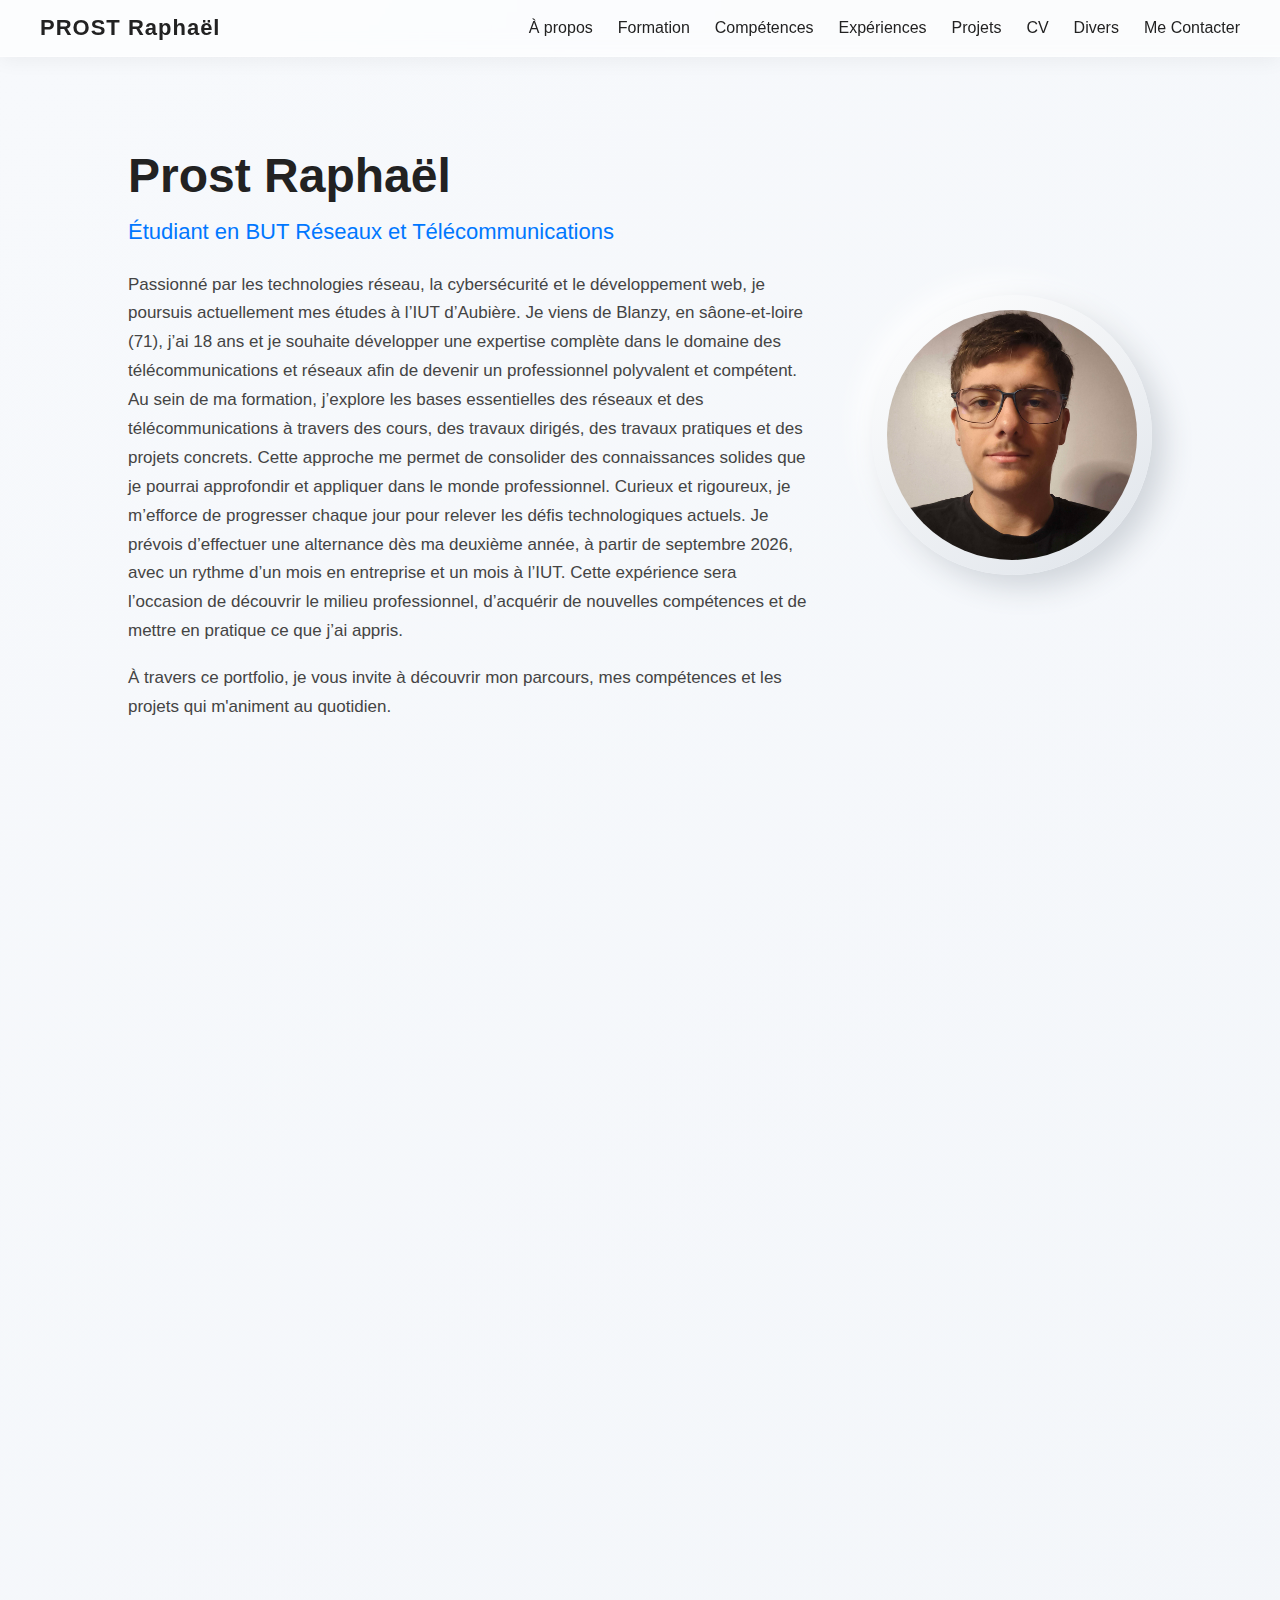
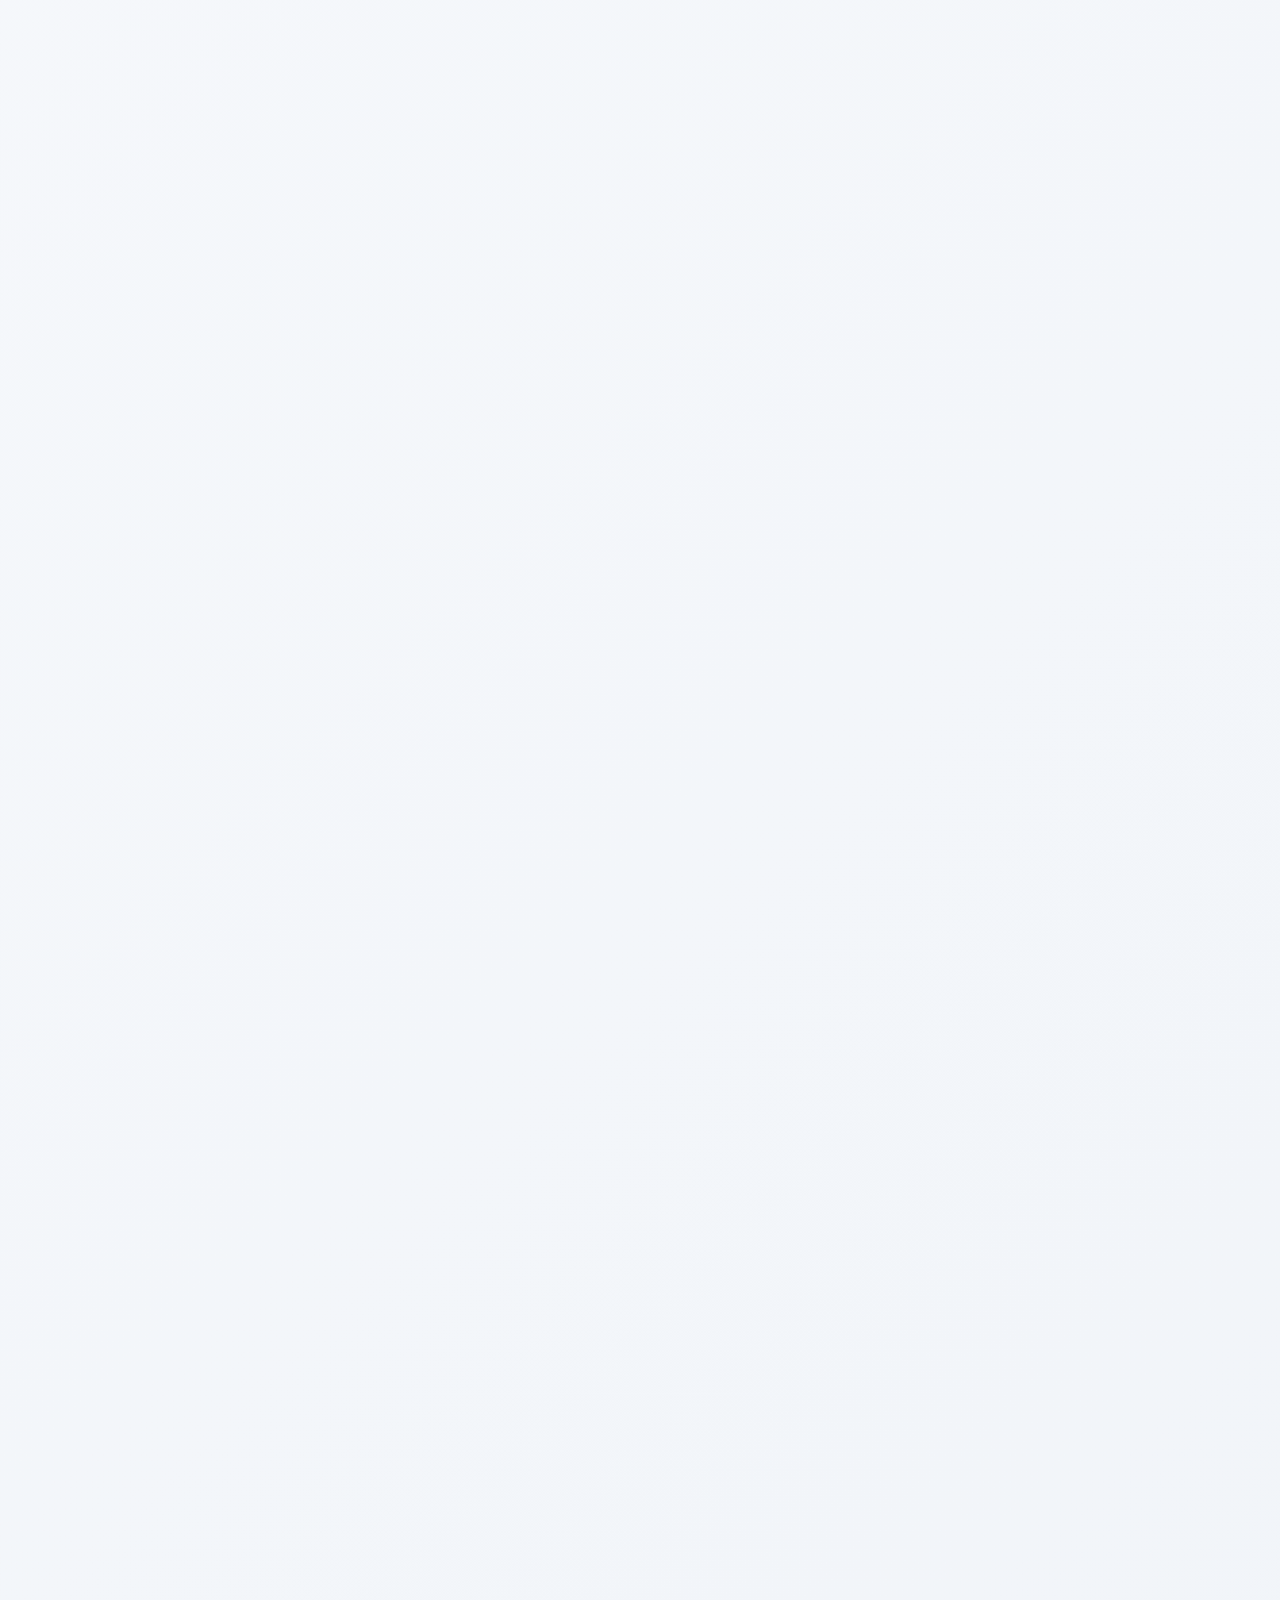
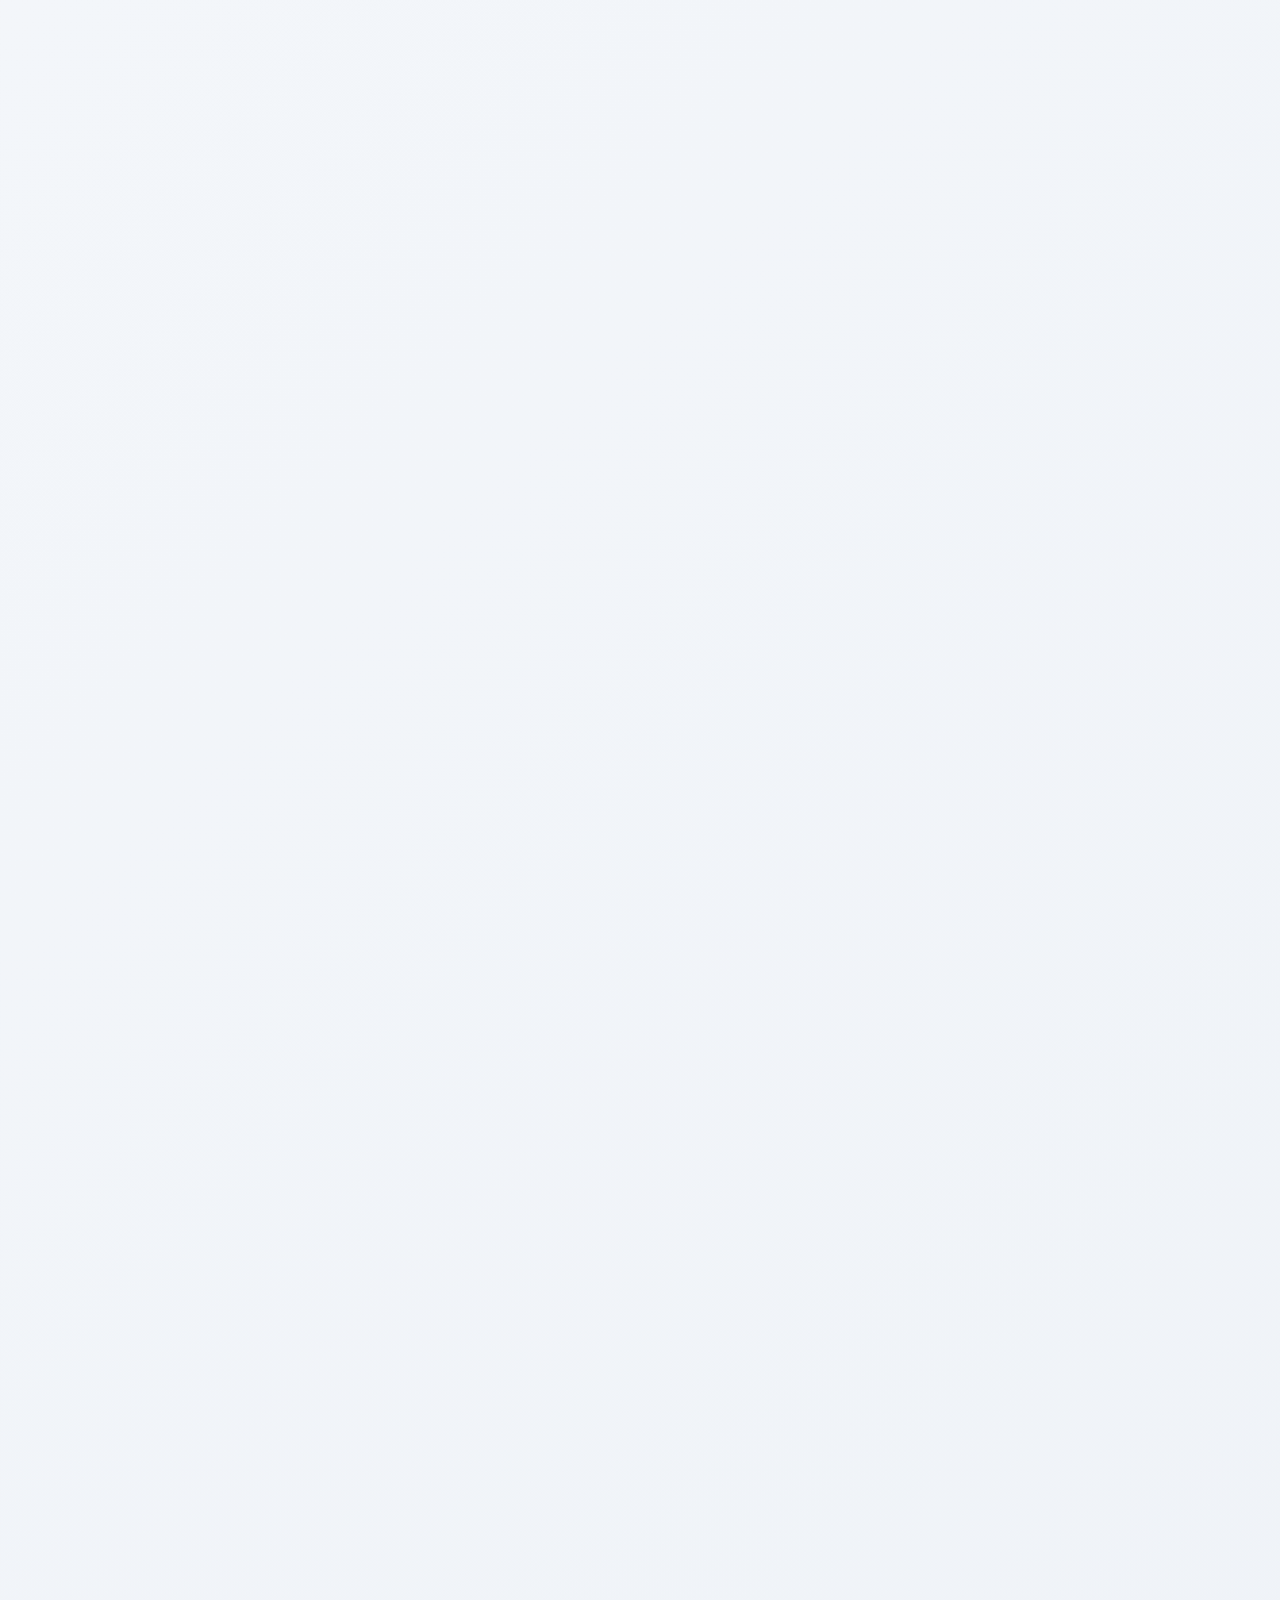
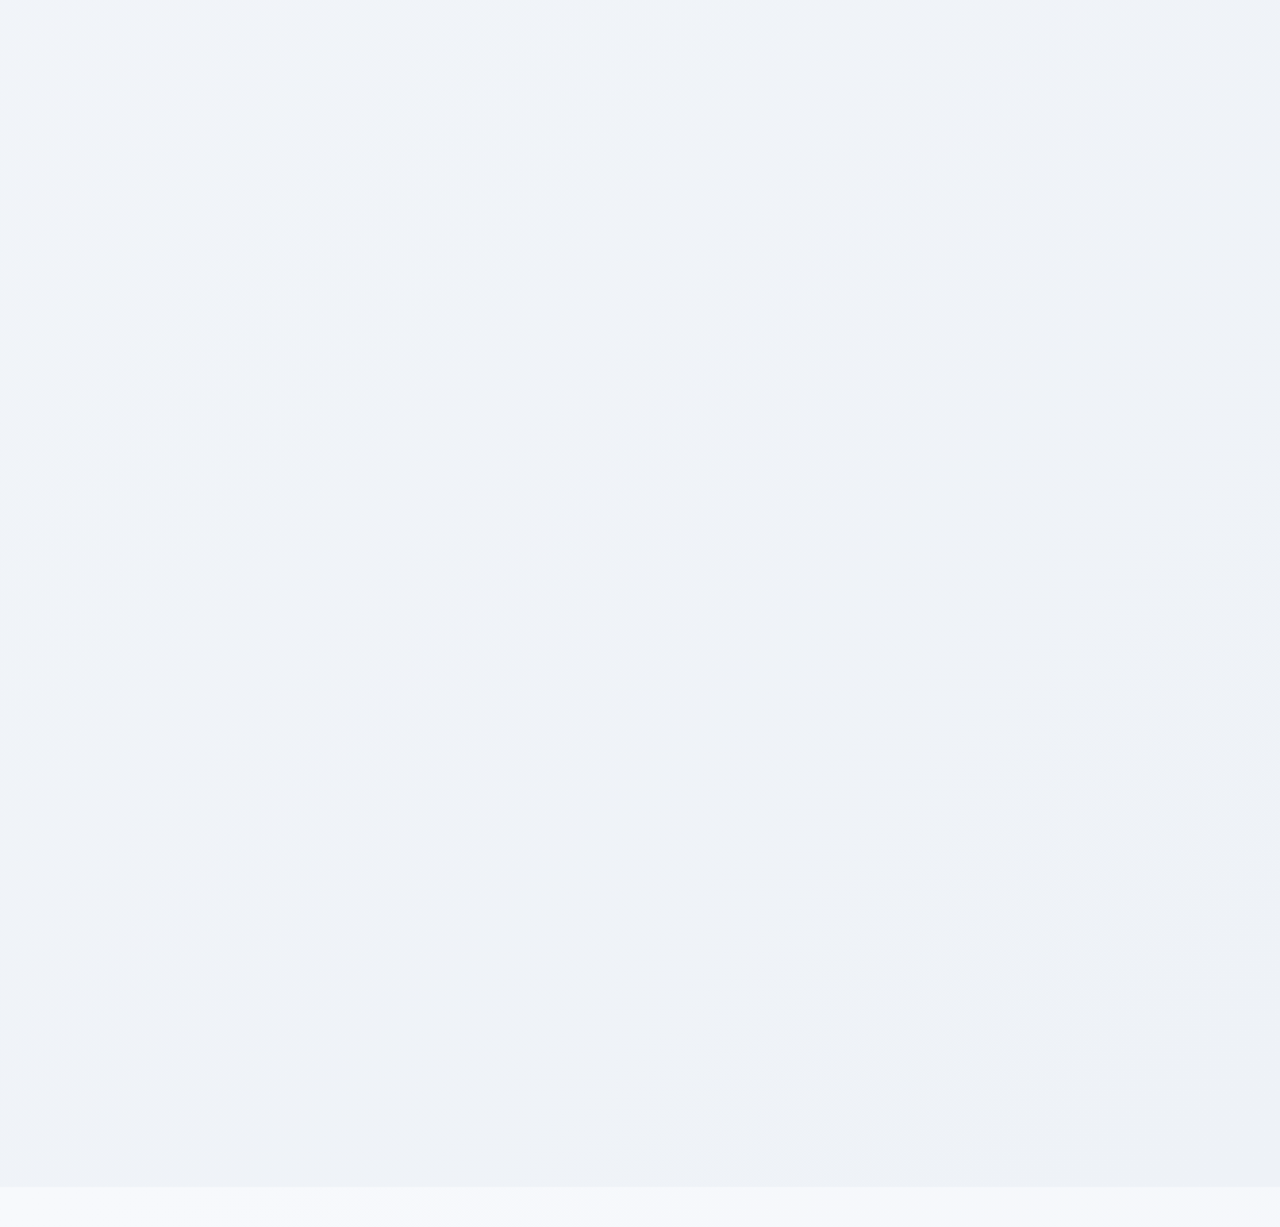
<file: index.html>
<!DOCTYPE html>
<html lang="fr">
<head>
    <meta charset="UTF-8">
    <meta name="viewport" content="width=device-width, initial-scale=1.0">
    <title>Portfolio - PROST Raphaël</title>
    <link rel="stylesheet" href="style/style.css">
</head>
<body>

    <header>
        <div class="logo">PROST Raphaël</div>
        <nav>
            <ul>
                <li><a href="#apropos">À propos</a></li>
                <li><a href="#formation">Formation</a></li>
                <li><a href="#competences">Compétences</a></li>
                <li><a href="#experiences">Expériences</a></li>
                <li><a href="#projets">Projets</a></li>
                <li><a href="#CV">CV</a></li>
                <li><a href="#divers">Divers</a></li>
                <li><a href="#mecontacter">Me Contacter</a></li>
            </ul>
        </nav>
        <div class="menu-btn" id="menu-btn">☰</div>
    </header>

    <!-- menu mobile -->
    <div class="mobile-menu" id="mobile-menu">
        <a href="#apropos">À propos</a>
        <a href="#formation">Formation</a>
        <a href="#competences">Compétences</a>
        <a href="#experiences">Expériences</a>
        <a href="#projets">Projets</a>
        <a href="#CV">CV</a>
        <a href="#divers">Divers</a>
        <a href="#mecontacter">Me Contacter</a>
    </div>

    <!-- SECTION À PROPOS / HERO -->
    <section id="apropos" class="section reveal">
        <div class="hero-container">
            <div class="hero-text">
                <h1>Prost Raphaël</h1>
                <p class="subtitle">Étudiant en BUT Réseaux et Télécommunications</p>
                <p>Passionné par les technologies réseau, la cybersécurité et le développement web, je poursuis actuellement mes études à l’IUT d’Aubière. Je viens de Blanzy, en sâone-et-loire (71), j’ai 18 ans et je souhaite développer une expertise complète dans le domaine des télécommunications et réseaux afin de devenir un professionnel polyvalent et compétent. Au sein de ma formation, j’explore les bases essentielles des réseaux et des télécommunications à travers des cours, des travaux dirigés, des travaux pratiques et des projets concrets. Cette approche me permet de consolider des connaissances solides que je pourrai approfondir et appliquer dans le monde professionnel. Curieux et rigoureux, je m’efforce de progresser chaque jour pour relever les défis technologiques actuels. Je prévois d’effectuer une alternance dès ma deuxième année, à partir de septembre 2026, avec un rythme d’un mois en entreprise et un mois à l’IUT. Cette expérience sera l’occasion de découvrir le milieu professionnel, d’acquérir de nouvelles compétences et de mettre en pratique ce que j’ai appris.</p>
                <br>
                <p>À travers ce portfolio, je vous invite à découvrir mon parcours, mes compétences et les projets qui m'animent au quotidien.</p>
            </div>
            <div class="photo-hero"> 
                <img src="photo/photo.jpg" alt="Photo de Raphaël PROST">
            </div>
        </div>
    </section>

    <!-- SECTION FORMATION -->
    <section id="formation" class="section reveal">
        <h2>Mon parcours de formation</h2>
        <p style="margin-bottom: 30px;">Découvrez les étapes clés de mon parcours académique qui m'ont permis de développer mes compétences techniques et humaines.</p>
        
        <div class="timeline">
            <div class="timeline-item reveal">
                <div class="timeline-dot"></div>
                <div class="timeline-content" data-type="formation" data-id="but">
                    <h3>BUT Réseaux et Télécommunications</h3>
                    <div class="timeline-date">2025 - Présent | IUT Clermont Auvergne</div>
                    <p>Formation complète en réseaux informatiques, télécommunications et cybersécurité. Apprentissage des protocoles réseau, administration systèmes, et développement de compétences en gestion de projet.</p>
                </div>
            </div>

            <div class="timeline-item reveal">
                <div class="timeline-dot"></div>
                <div class="timeline-content" data-type="formation" data-id="bac">
                    <h3>Baccalauréat Général</h3>
                    <div class="timeline-date">2022 - 2025 | Lycée Henri Parriat 71</div>
                    <p>Formation orientée vers les sciences et technologies, avec une spécialisation en systèmes numériques. Acquisition de bases solides en informatique et électronique.</p>
                </div>
            </div>
        </div>
    </section>

    <!-- SECTION COMPÉTENCES -->
    <!-- AJOUTER LES QUALITÉS ET AJOUTER AUSSI LES LV1/ LV2-->
    <section id="competences" class="section reveal">
        <h2>Mes compétences</h2>
        <p style="margin-bottom: 30px;">Un ensemble de compétences techniques et humaines acquises au fil de mes expériences.</p>
        
        <div class="competence-grid">
            <div class="competence-card card reveal" data-type="competence" data-id="reseau">
                <h3>🌐 Réseau</h3>
                <p>Configuration et administration de réseaux d'entreprise, maîtrise des protocoles TCP/IP, routage, commutation et sécurisation des infrastructures.</p>
            </div>
            <div class="competence-card card reveal" data-type="competence" data-id="telecom">
                <h3>📡 Télécom</h3>
                <p>Compréhension des systèmes de télécommunications modernes, traitement du signal, technologies sans fil et architectures de communication.</p>
            </div>
            <div class="competence-card card reveal" data-type="competence" data-id="scripting">
                <h3>💻 Programmation & Dev</h3>
                <p>Développement de scripts d'automatisation en Python et Bash, création d'applications web, et maîtrise des outils de base de données.</p>
            </div>
            <div class="competence-card card reveal" data-type="competence" data-id="systemes">
                <h3>🖥️ Systèmes</h3>
                <p>Administration de systèmes Linux et Windows Server, virtualisation, gestion des services et maintenance d'ordinateur IT.</p>
            </div>
        </div>
    </section>

    <!-- SECTION EXPÉRIENCES -->
    <section id="experiences" class="section reveal">
        <h2>Mes expériences</h2>
        <p style="margin-bottom: 30px;">Découvrez mon parcours professionnel et les missions qui m'ont permis de grandir.</p>

        <div class="experience-grid">
            <div class="experience-card card reveal" data-type="experience" data-id="stage">
                <div class="experience-header">
                    <div class="experience-icon">💼</div>
                    <div>
                        <h3>Stage en entreprise</h3>
                        <div class="timeline-date">2021 | 1 semaines</div>
                    </div>
                </div>
                <p>Découverte de l'environnement professionnel, renfocrement de mon projet professionnel.</p>
            </div>

            <div class="experience-card card reveal" data-type="experience" data-id="benevole">
                <div class="experience-header">
                    <div class="experience-icon">🤝</div>
                    <div>
                        <h3>Engagement associatif</h3>
                        <div class="timeline-date">2023 - Présent</div>
                    </div>
                </div>
                <p>Participation active à des associations Sportive. Organisation d'événements, travail d'équipes et développement de compétences en communication.</p>
            </div>

            <div class="experience-card card reveal" data-type="experience" data-id="alternance">
                <div class="experience-header">
                    <div class="experience-icon">🎓</div>
                    <div>
                        <h3>Alternance</h3>
                        <div class="timeline-date">2026 - 2027</div>
                    </div>
                </div>
                <p>Prévision des projets d'alternance. Administration réseau, support technique.</p>
            </div>
        </div>
    </section>

    <!-- SECTION PROJETS -->
    <section id="projets" class="section reveal">
        <h2>Mes projets</h2>
        <p style="margin-bottom: 30px;">Une sélection de projets personnels et académiques qui illustrent mes compétences.</p>
        
        <div class="projet-grid">
            <div class="projet-card card reveal" data-type="projet" data-id="projet1">
                <h3>🤖 Automatisation de recherche dans un Emploi du temps</h3>
                <p>Dans le cadre de la Saé15, j'ai développé projet d'automatisation de recherche dans un emploi du temps. Ce projet permet de rechercher automatiquement les créneaux disponibles dans un emploi du temps donné.</p>
            </div>
            <div class="projet-card card reveal" data-type="projet" data-id="projet2">
                <h3>🐍 Projet de jeu en Python</h3>
                <p>Création d'un jeu en groupe sur python sur le thème de l'art en projet d'année.</p>
            </div>
            <div class="projet-card card reveal" data-type="projet" data-id="projet3">
                <h3>🎶 Buzzers Blind Test</h3>
                <p>Création d'un jeu de buzzers blind test en Python, avec interface graphique et gestion des scores.</p>
            </div>
        </div>
    </section>

    <section id="CV" class="section reveal">
        <h2>Mon Cv</h2>
        <p style="margin-bottom: 30px;">Vous pouvez télécharger mon CV en cliquant sur le lien ci-dessous.</p>
        <div class="cv-preview">
            <div class="cv-actions">
                <a href="photo/CV_Raphael_Prost.pdf" download class="download-link">Télécharger mon CV</a>
                <a href="photo/CV_Raphael_Prost.pdf" target="_blank" rel="noopener" class="open-link">Ouvrir dans un nouvel onglet</a>
            </div>
            <div class="cv-embed">
                <object data="photo/CV_Raphael_Prost.pdf#view=FitH" type="application/pdf" style="width: 100%; height: 600px;">
                    <p>Votre navigateur ne peut pas afficher le PDF. <a href="photo/CV_Raphael_Prost.pdf" download>Télécharger le CV</a>.</p>
                </object>
            </div>
        </div>
    </section>
    <!-- SECTION DIVERS -->
    <section id="divers" class="section reveal">
        <h2>Centres d'intérêt</h2>
        <p style="margin-bottom: 30px;">Au-delà du technique, découvrez mes passions et ce qui m'anime au quotidien.</p>
        
        <div class="divers-grid">
            <div class="divers-card card reveal" data-type="divers" data-id="culture">
                <div class="divers-icon">📚</div>
                <h3>Culture</h3>
                <p>Passionné de culture, j'aime apprendre des choses variées, je joue à des quizz en ligne et j'essaie d'apprendre au quotidien.</p>
            </div>
            
            <div class="divers-card card reveal" data-type="divers" data-id="tech">
                <div class="divers-icon">🎮</div>
                <h3>Jeux vidéo</h3>
                <p>Les jeux vidéo sont une source d'inspiration et de détente pour moi. J'aime explorer des univers créatifs et résoudre des défis complexes dans des environnements immersifs.</p>
            </div>
            
            <div class="divers-card card reveal" data-type="divers" data-id="sport">
                <div class="divers-icon">⚽</div>
                <h3>Sport</h3>
                <p>Le sport fait partie intégrante de mon quotidien. Il m'aide à garder un équilibre, à développer mon esprit d'équipe et à maintenir une bonne condition physique.</p>
            </div>
            <div class="divers-card card reveal" data-type="divers" data-id="musique">
                <div class="divers-icon">🎵</div>
                <h3>Musique</h3>
                <p> La musique est une passion qui m'accompagne au quotidien. J'aime découvrir de nouveaux genres musicaux et jouer du piano pendant mon temps libre.</p>
            </div>
        </div>
    </section>
    <section id="mecontacter" class="section reveal">
        <h2>Me Contacter</h2>
        <p style="margin-bottom: 30px;">Vous pouvez trouver les moyens pour me contacter ci-dessous.</p>
        <div class="contact-grid">
            <div class="contact-card card reveal">
                <h3>Email</h3>
                <p><a href="mailto:raphael.prost@etu.uca.fr">raphael.prost@etu.uca.fr</a></p>
            </div>
            <div class="contact-card card reveal">
                <h3>LinkedIn</h3>
                <p><a href="https://www.linkedin.com/in/raphaël-prost-167743345" target="_blank" rel="noopener">Mon profil LinkedIn</a></p>
            </div>
            <div class="contact-card card reveal">
                <h3>GitHub</h3>
                <p><a href="https://github.com/ThunderTroll71" target="_blank" rel="noopener">Mon profil GitHub</a></p>
            </div>
        </div>
    </section>
    <!-- MODAL -->
    <div id="modal" class="modal">
        <div class="modal-content">
            <span id="modal-close" class="modal-close">&times;</span>
            <h3 id="modal-title">‎ </h3>
            <div id="modal-body"></div>
        </div>
    </div>

    <script src="script.js"></script>
</body>
</html>
</file>
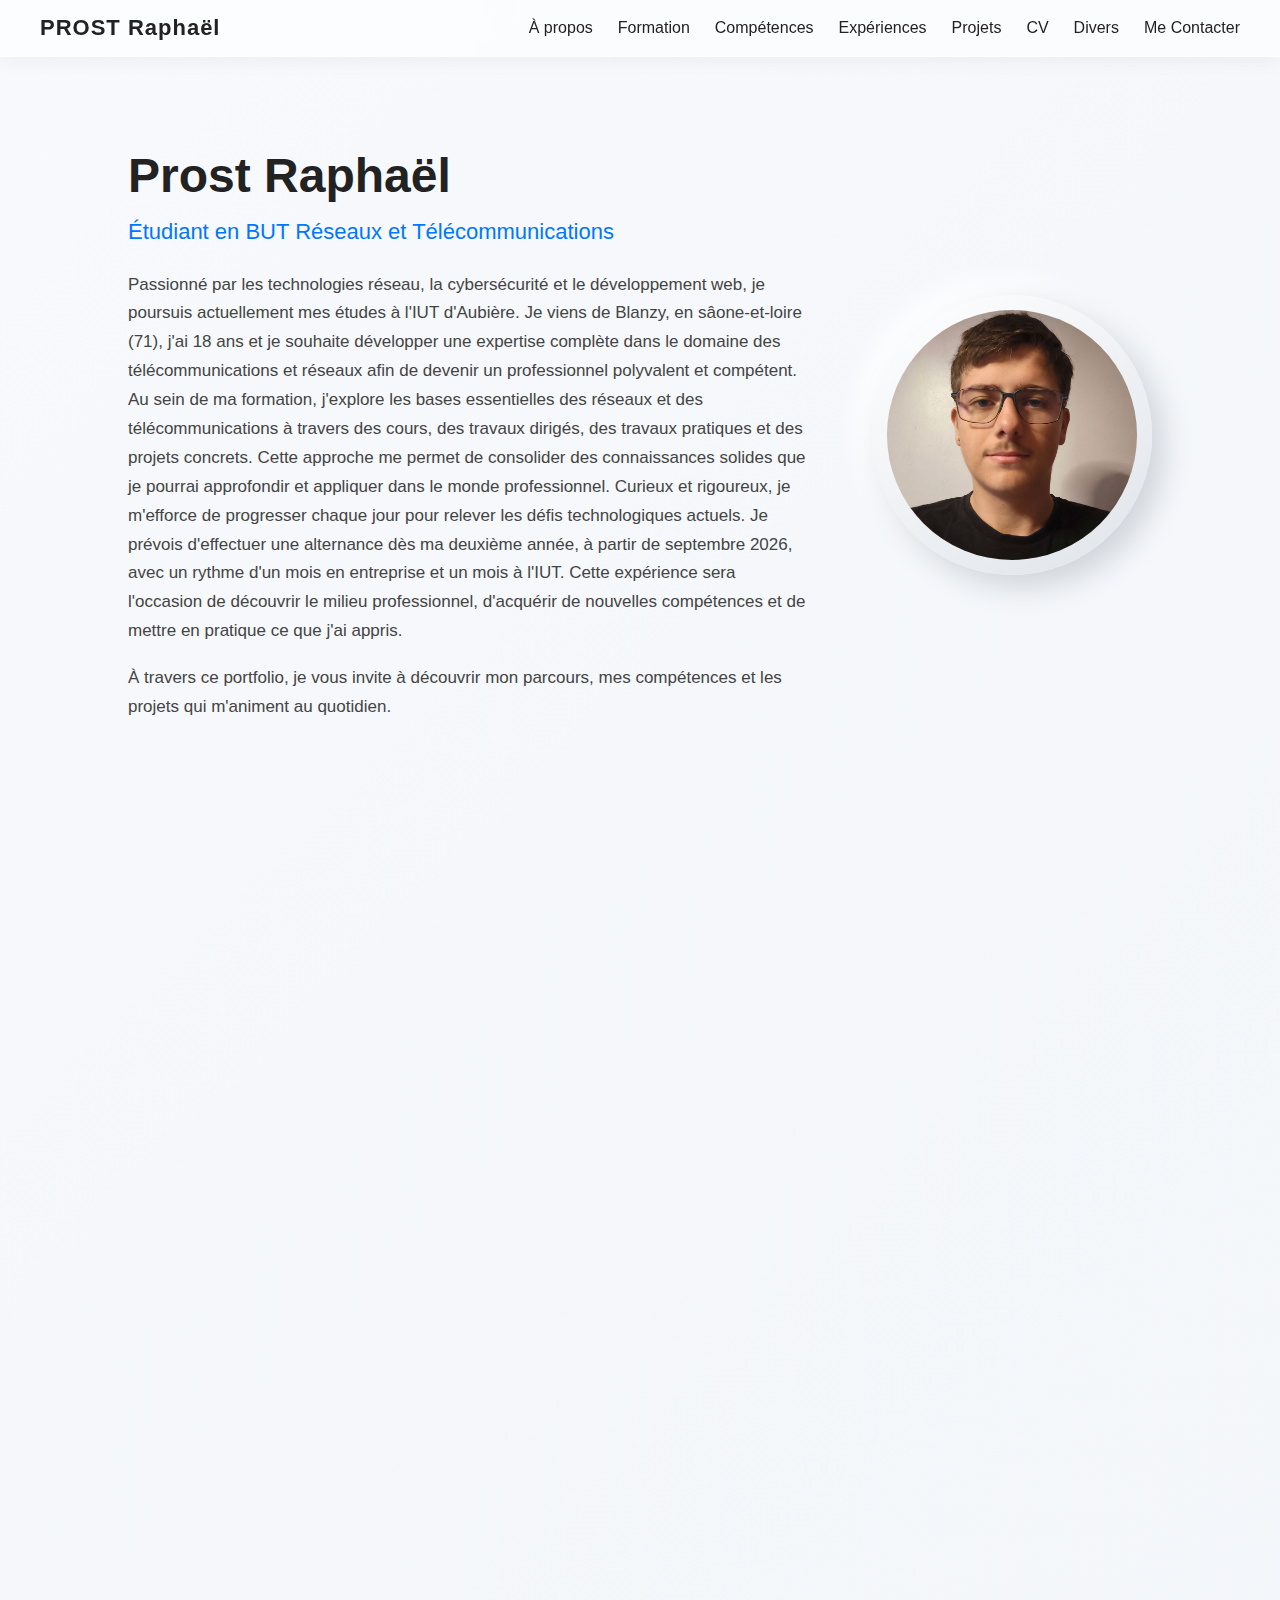
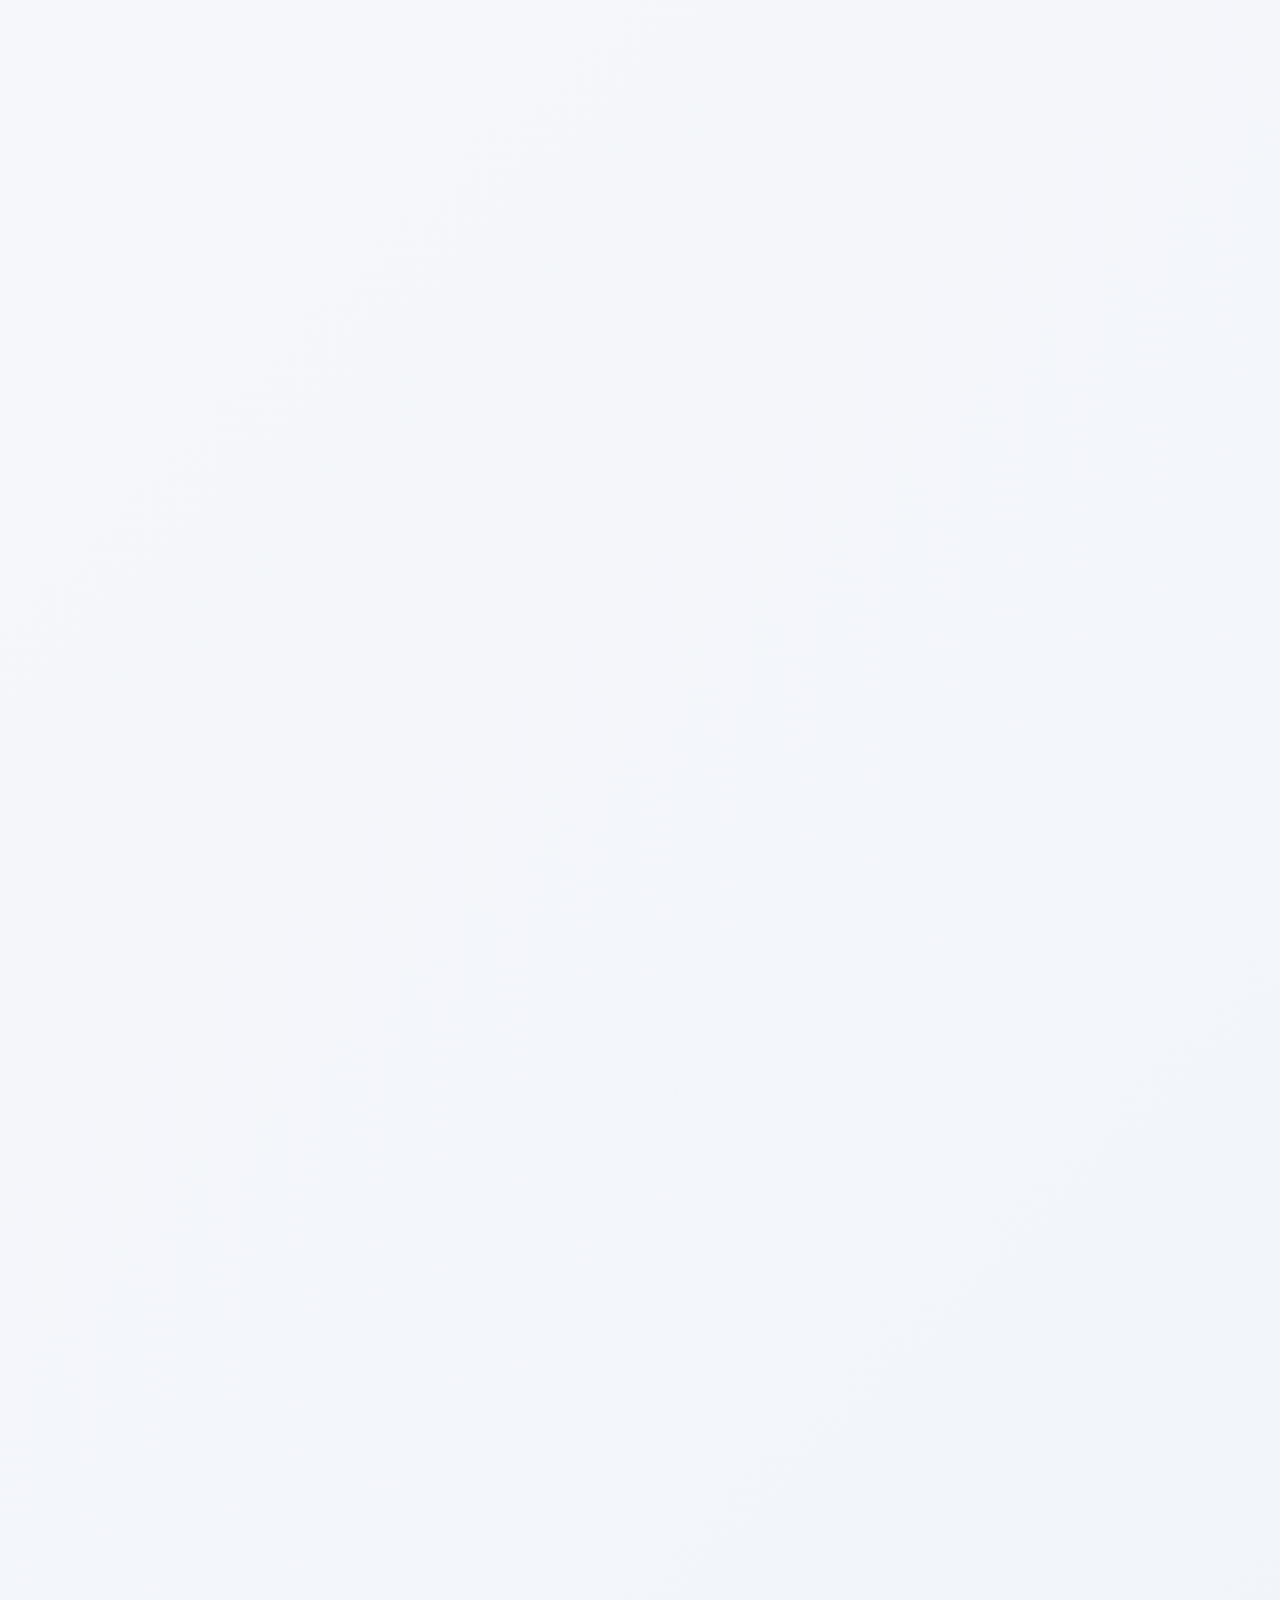
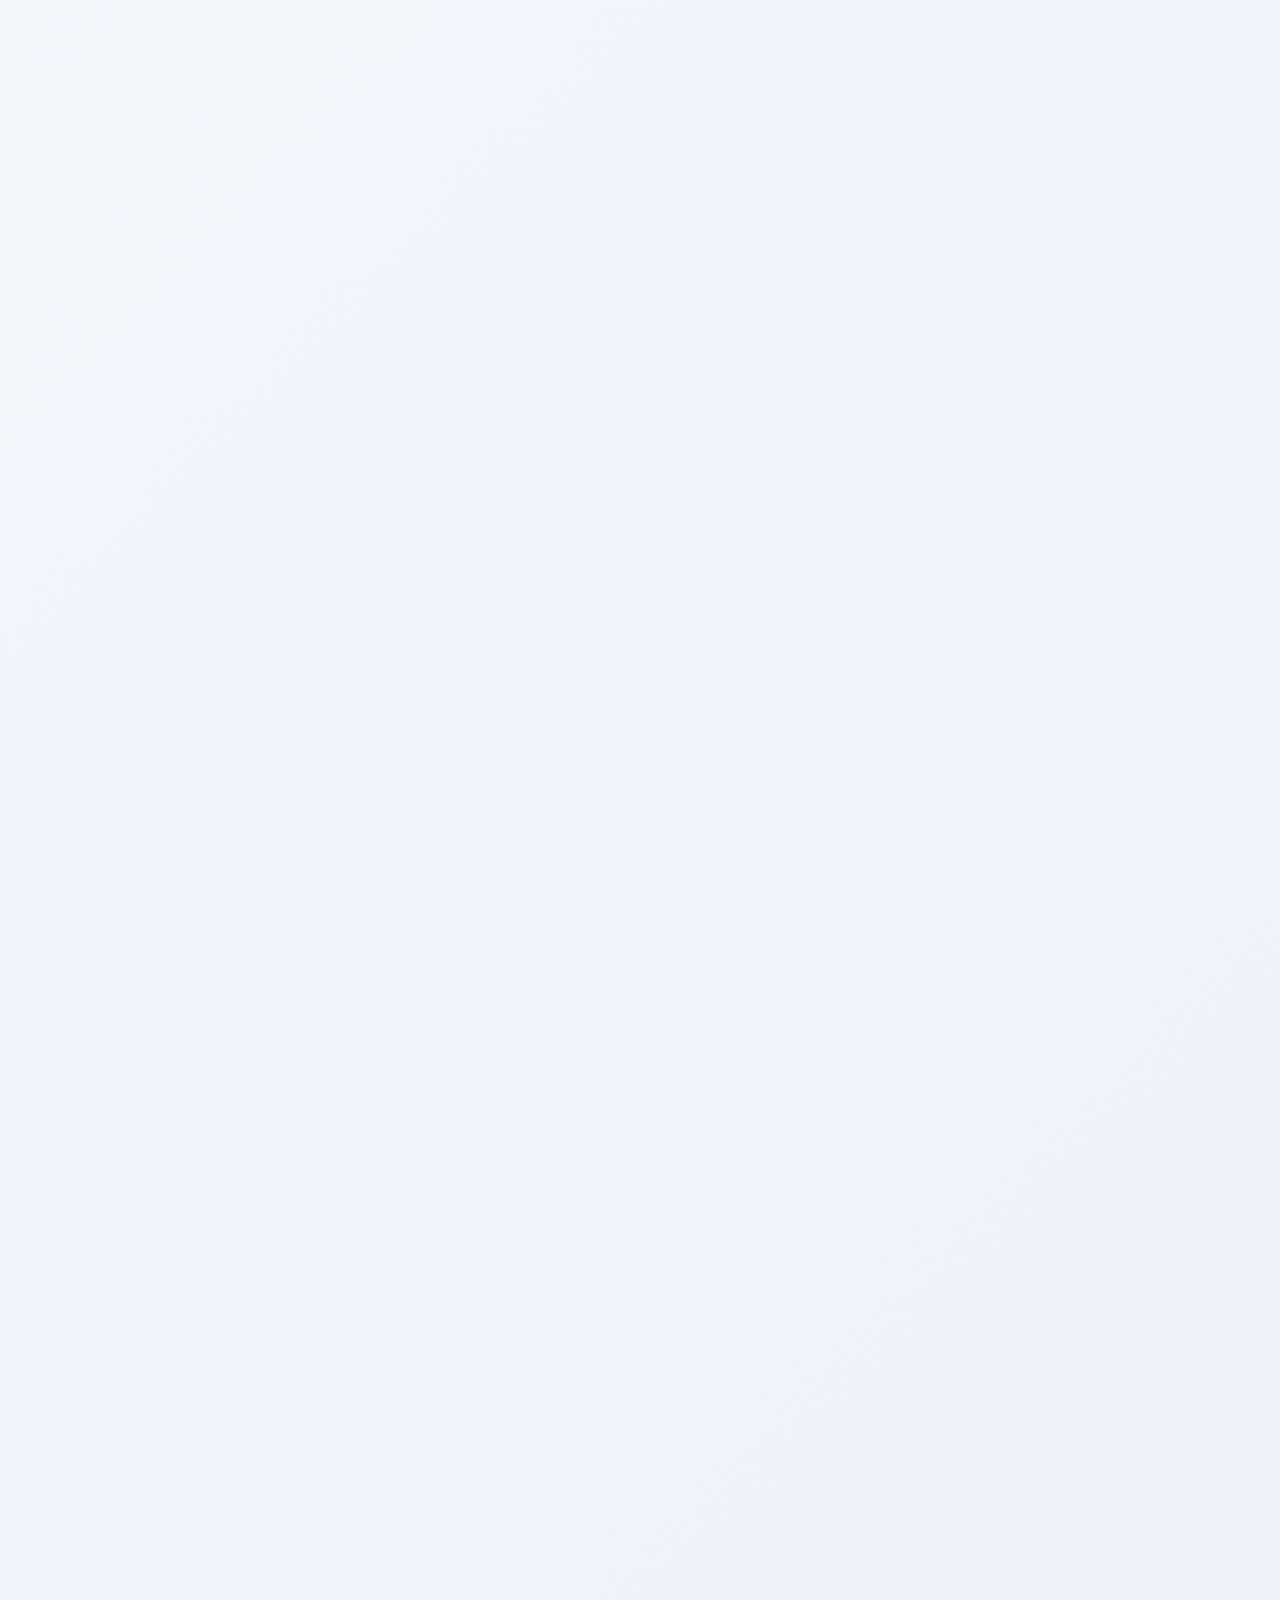
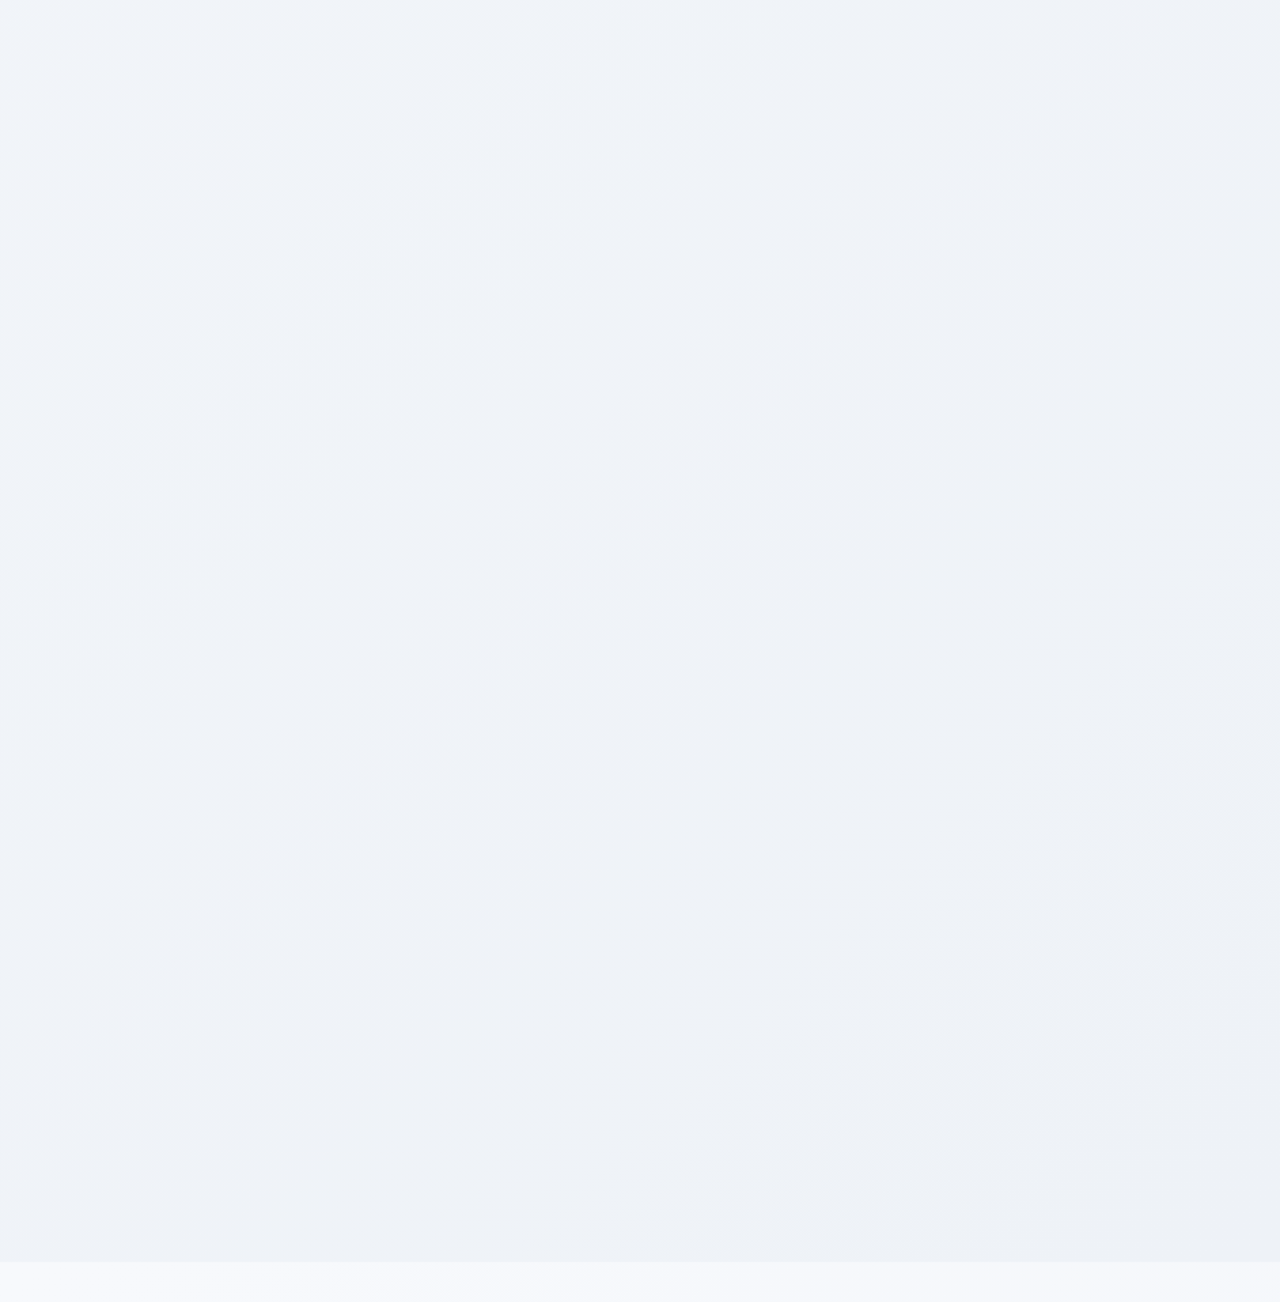
<file: Portfolio/index.html>
<!DOCTYPE html>
<html lang="fr">
<head>
    <meta charset="UTF-8">
    <meta name="viewport" content="width=device-width, initial-scale=1.0">
    <title>Portfolio - PROST Raphaël</title>
    <link rel="stylesheet" href="style/style.css">
</head>
<body>

    <header>
        <div class="logo">PROST Raphaël</div>
        <nav>
            <ul>
                <li><a href="#apropos">À propos</a></li>
                <li><a href="#formation">Formation</a></li>
                <li><a href="#competences">Compétences</a></li>
                <li><a href="#experiences">Expériences</a></li>
                <li><a href="#projets">Projets</a></li>
                <li><a href="#CV">CV</a></li>
                <li><a href="#divers">Divers</a></li>
                <li><a href="#mecontacter">Me Contacter</a></li>
            </ul>
        </nav>
        <div class="menu-btn" id="menu-btn">☰</div>
    </header>

    <!-- menu mobile -->
    <div class="mobile-menu" id="mobile-menu">
        <a href="#apropos">À propos</a>
        <a href="#formation">Formation</a>
        <a href="#competences">Compétences</a>
        <a href="#experiences">Expériences</a>
        <a href="#projets">Projets</a>
        <a href="#CV">CV</a>
        <a href="#divers">Divers</a>
        <a href="#mecontacter">Me Contacter</a>
    </div>

    <!-- SECTION À PROPOS / HERO -->
    <section id="apropos" class="section reveal">
        <div class="hero-container">
            <div class="hero-text">
                <h1>Prost Raphaël</h1>
                <p class="subtitle">Étudiant en BUT Réseaux et Télécommunications</p>
                <p>Passionné par les technologies réseau, la cybersécurité et le développement web, je poursuis actuellement mes études à l'IUT d'Aubière. Je viens de Blanzy, en sâone-et-loire (71), j'ai 18 ans et je souhaite développer une expertise complète dans le domaine des télécommunications et réseaux afin de devenir un professionnel polyvalent et compétent. Au sein de ma formation, j'explore les bases essentielles des réseaux et des télécommunications à travers des cours, des travaux dirigés, des travaux pratiques et des projets concrets. Cette approche me permet de consolider des connaissances solides que je pourrai approfondir et appliquer dans le monde professionnel. Curieux et rigoureux, je m'efforce de progresser chaque jour pour relever les défis technologiques actuels. Je prévois d'effectuer une alternance dès ma deuxième année, à partir de septembre 2026, avec un rythme d'un mois en entreprise et un mois à l'IUT. Cette expérience sera l'occasion de découvrir le milieu professionnel, d'acquérir de nouvelles compétences et de mettre en pratique ce que j'ai appris.</p>
                <br>
                <p>À travers ce portfolio, je vous invite à découvrir mon parcours, mes compétences et les projets qui m'animent au quotidien.</p>
            </div>
            <div class="photo-hero"> 
                <img src="photo/photo.jpg" alt="Photo de Raphaël PROST">
            </div>
        </div>
    </section>

    <!-- SECTION FORMATION -->
    <section id="formation" class="section reveal">
        <h2>Mon parcours de formation</h2>
        <p style="margin-bottom: 30px;">Découvrez les étapes clés de mon parcours académique qui m'ont permis de développer mes compétences techniques et humaines.</p>
        
        <div class="timeline">
            <div class="timeline-item reveal">
                <div class="timeline-dot"></div>
                <div class="timeline-content" data-type="formation" data-id="but">
                    <h3>BUT Réseaux et Télécommunications</h3>
                    <div class="timeline-date">2025 - Présent | IUT Clermont Auvergne</div>
                    <p>Formation complète en réseaux informatiques, télécommunications et cybersécurité. Apprentissage des protocoles réseau, administration systèmes, et développement de compétences en gestion de projet.</p>
                </div>
            </div>

            <div class="timeline-item reveal">
                <div class="timeline-dot"></div>
                <div class="timeline-content" data-type="formation" data-id="bac">
                    <h3>Baccalauréat Général</h3>
                    <div class="timeline-date">2022 - 2025 | Lycée Henri Parriat 71</div>
                    <p>Formation orientée vers les sciences et technologies, avec une spécialisation en systèmes numériques. Acquisition de bases solides en informatique et électronique.</p>
                </div>
            </div>
        </div>
    </section>

    <!-- SECTION COMPÉTENCES / QUALITÉS -->
    <section id="competences" class="section reveal">
        <h2 id="section-toggle-title">Mes compétences</h2>
        <p style="margin-bottom: 20px;">Un ensemble de compétences techniques et humaines acquises au fil de mes expériences.</p>

        <!-- TOGGLE PILL -->
        <div style="display: flex; justify-content: center; margin-bottom: 36px;">
            <div class="toggle-track" id="toggle-competences">
                <div class="toggle-pill-slider" id="toggle-pill"></div>
                <div class="toggle-option active" id="opt-competences" onclick="switchSection('competences')">Compétences</div>
                <div class="toggle-option" id="opt-qualites" onclick="switchSection('qualites')">Qualités</div>
            </div>
        </div>

        <!-- PANEL COMPÉTENCES -->
        <div class="competence-grid toggle-panel" id="panel-competences">
            <div class="competence-card card reveal" data-type="competence" data-id="reseau">
                <h3>🌐 Réseau</h3>
                <p>Configuration et administration de réseaux d'entreprise, maîtrise des protocoles TCP/IP, routage, commutation et sécurisation des infrastructures.</p>
            </div>
            <div class="competence-card card reveal" data-type="competence" data-id="telecom">
                <h3>📡 Télécom</h3>
                <p>Compréhension des systèmes de télécommunications modernes, traitement du signal, technologies sans fil et architectures de communication.</p>
            </div>
            <div class="competence-card card reveal" data-type="competence" data-id="scripting">
                <h3>💻 Programmation & Dev</h3>
                <p>Développement de scripts d'automatisation en Python et Bash, création d'applications web, et maîtrise des outils de base de données.</p>
            </div>
            <div class="competence-card card reveal" data-type="competence" data-id="systemes">
                <h3>🖥️ Systèmes</h3>
                <p>Administration de systèmes Linux et Windows Server, virtualisation, gestion des services et maintenance d'ordinateur IT.</p>
            </div>
        </div>

        <!-- PANEL QUALITÉS -->
        <div class="qualite-grid toggle-panel" id="panel-qualites" style="display:none;">
            <div class="qualite-card card reveal" data-type="qualite" data-id="rigueur">
                <h3>🎯 Rigoureux</h3>
                <p>Méthodique et précis dans mon travail, je m'assure de la qualité de chaque rendu et respecte les délais fixés.</p>
            </div>
            <div class="qualite-card card reveal" data-type="qualite" data-id="equipe">
                <h3>🤝 Esprit d'équipe</h3>
                <p>Collaboratif et à l'écoute des autres, j'aime travailler en groupe et contribuer à une dynamique collective positive.</p>
            </div>
            <div class="qualite-card card reveal" data-type="qualite" data-id="curiosite">
                <h3>🔍 Curieux</h3>
                <p>Toujours en veille technologique, j'aime apprendre de nouvelles choses et explorer des domaines variés au quotidien.</p>
            </div>
            <div class="qualite-card card reveal" data-type="qualite" data-id="adaptable">
                <h3>💡 Adaptable</h3>
                <p>Capable de m'ajuster rapidement à de nouveaux contextes, outils ou environnements de travail, même sous pression.</p>
            </div>
            <div class="qualite-card card reveal" data-type="qualite" data-id="autonome">
                <h3>🚀 Autonome</h3>
                <p>Capable de prendre des initiatives et de mener des tâches de façon indépendante tout en sachant quand demander de l'aide.</p>
            </div>
            <div class="qualite-card card reveal" data-type="qualite" data-id="communicant">
                <h3>💬 Communicant</h3>
                <p>À l'aise à l'oral comme à l'écrit, je sais expliquer clairement des concepts techniques à des interlocuteurs variés.</p>
            </div>
        </div>
    </section>

    <!-- SECTION EXPÉRIENCES -->
    <section id="experiences" class="section reveal">
        <h2>Mes expériences</h2>
        <p style="margin-bottom: 30px;">Découvrez mon parcours professionnel et les missions qui m'ont permis de grandir.</p>

        <div class="experience-grid">
            <div class="experience-card card reveal" data-type="experience" data-id="stage">
                <div class="experience-header">
                    <div class="experience-icon">💼</div>
                    <div>
                        <h3>Stage en entreprise</h3>
                        <div class="timeline-date">2021 | 1 semaines</div>
                    </div>
                </div>
                <p>Découverte de l'environnement professionnel, renfocrement de mon projet professionnel.</p>
            </div>

            <div class="experience-card card reveal" data-type="experience" data-id="benevole">
                <div class="experience-header">
                    <div class="experience-icon">🤝</div>
                    <div>
                        <h3>Engagement associatif</h3>
                        <div class="timeline-date">2023 - Présent</div>
                    </div>
                </div>
                <p>Participation active à des associations Sportive. Organisation d'événements, travail d'équipes et développement de compétences en communication.</p>
            </div>

            <div class="experience-card card reveal" data-type="experience" data-id="alternance">
                <div class="experience-header">
                    <div class="experience-icon">🎓</div>
                    <div>
                        <h3>Alternance</h3>
                        <div class="timeline-date">2026 - 2027</div>
                    </div>
                </div>
                <p>Prévision des projets d'alternance. Administration réseau, support technique.</p>
            </div>
        </div>
    </section>

    <!-- SECTION PROJETS -->
    <section id="projets" class="section reveal">
        <h2>Mes projets</h2>
        <p style="margin-bottom: 30px;">Une sélection de projets personnels et académiques qui illustrent mes compétences.</p>
        
        <div class="projet-grid">
            <div class="projet-card card reveal" data-type="projet" data-id="projet1">
                <h3>🤖 Automatisation de recherche dans un Emploi du temps</h3>
                <p>Dans le cadre de la Saé15, j'ai développé projet d'automatisation de recherche dans un emploi du temps. Ce projet permet de rechercher automatiquement les créneaux disponibles dans un emploi du temps donné.</p>
            </div>
            <div class="projet-card card reveal" data-type="projet" data-id="projet2">
                <h3>🐍 Projet de jeu en Python</h3>
                <p>Création d'un jeu en groupe sur python sur le thème de l'art en projet d'année.</p>
            </div>
            <div class="projet-card card reveal" data-type="projet" data-id="projet3">
                <h3>🎶 Buzzers Blind Test</h3>
                <p>Création d'un jeu de buzzers blind test en Python, avec interface graphique et gestion des scores.</p>
            </div>
        </div>
    </section>

    <section id="CV" class="section reveal">
        <h2>Mon Cv</h2>
        <p style="margin-bottom: 30px;">Vous pouvez télécharger mon CV en cliquant sur le lien ci-dessous.</p>
        <div class="cv-preview">
            <div class="cv-actions">
                <a href="photo/CV_Raphael_Prost.pdf" download class="download-link">Télécharger mon CV</a>
                <a href="photo/CV_Raphael_Prost.pdf" target="_blank" rel="noopener" class="open-link">Ouvrir dans un nouvel onglet</a>
            </div>
            <div class="cv-embed">
                <object data="photo/CV_Raphael_Prost.pdf#view=FitH" type="application/pdf" style="width: 100%; height: 600px;">
                    <p>Votre navigateur ne peut pas afficher le PDF. <a href="photo/CV_Raphael_Prost.pdf" download>Télécharger le CV</a>.</p>
                </object>
            </div>
        </div>
    </section>

    <!-- SECTION DIVERS -->
    <section id="divers" class="section reveal">
        <h2>Centres d'intérêt</h2>
        <p style="margin-bottom: 30px;">Au-delà du technique, découvrez mes passions et ce qui m'anime au quotidien.</p>
        
        <div class="divers-grid">
            <div class="divers-card card reveal" data-type="divers" data-id="culture">
                <div class="divers-icon">📚</div>
                <h3>Culture</h3>
                <p>Passionné de culture, j'aime apprendre des choses variées, je joue à des quizz en ligne et j'essaie d'apprendre au quotidien.</p>
            </div>
            <div class="divers-card card reveal" data-type="divers" data-id="tech">
                <div class="divers-icon">🎮</div>
                <h3>Jeux vidéo</h3>
                <p>Les jeux vidéo sont une source d'inspiration et de détente pour moi. J'aime explorer des univers créatifs et résoudre des défis complexes dans des environnements immersifs.</p>
            </div>
            <div class="divers-card card reveal" data-type="divers" data-id="sport">
                <div class="divers-icon">⚽</div>
                <h3>Sport</h3>
                <p>Le sport fait partie intégrante de mon quotidien. Il m'aide à garder un équilibre, à développer mon esprit d'équipe et à maintenir une bonne condition physique.</p>
            </div>
            <div class="divers-card card reveal" data-type="divers" data-id="musique">
                <div class="divers-icon">🎵</div>
                <h3>Musique</h3>
                <p>La musique est une passion qui m'accompagne au quotidien. J'aime découvrir de nouveaux genres musicaux et jouer du piano pendant mon temps libre.</p>
            </div>
        </div>
    </section>

    <section id="mecontacter" class="section reveal">
        <h2>Me Contacter</h2>
        <p style="margin-bottom: 30px;">Vous pouvez trouver les moyens pour me contacter ci-dessous.</p>
        <div class="contact-grid">
            <div class="contact-card card reveal">
                <h3>Email</h3>
                <p><a href="mailto:raphael.prost@etu.uca.fr">raphael.prost@etu.uca.fr</a></p>
            </div>
            <div class="contact-card card reveal">
                <h3>LinkedIn</h3>
                <p><a href="https://www.linkedin.com/in/raphaël-prost-167743345" target="_blank" rel="noopener">Mon profil LinkedIn</a></p>
            </div>
            <div class="contact-card card reveal">
                <h3>GitHub</h3>
                <p><a href="https://github.com/ThunderTroll71" target="_blank" rel="noopener">Mon profil GitHub</a></p>
            </div>
        </div>
    </section>

    <!-- MODAL -->
    <div id="modal" class="modal">
        <div class="modal-content">
            <span id="modal-close" class="modal-close">&times;</span>
            <h3 id="modal-title">‎ </h3>
            <div id="modal-body"></div>
        </div>
    </div>

    <script src="script.js"></script>
</body>
</html>
</file>
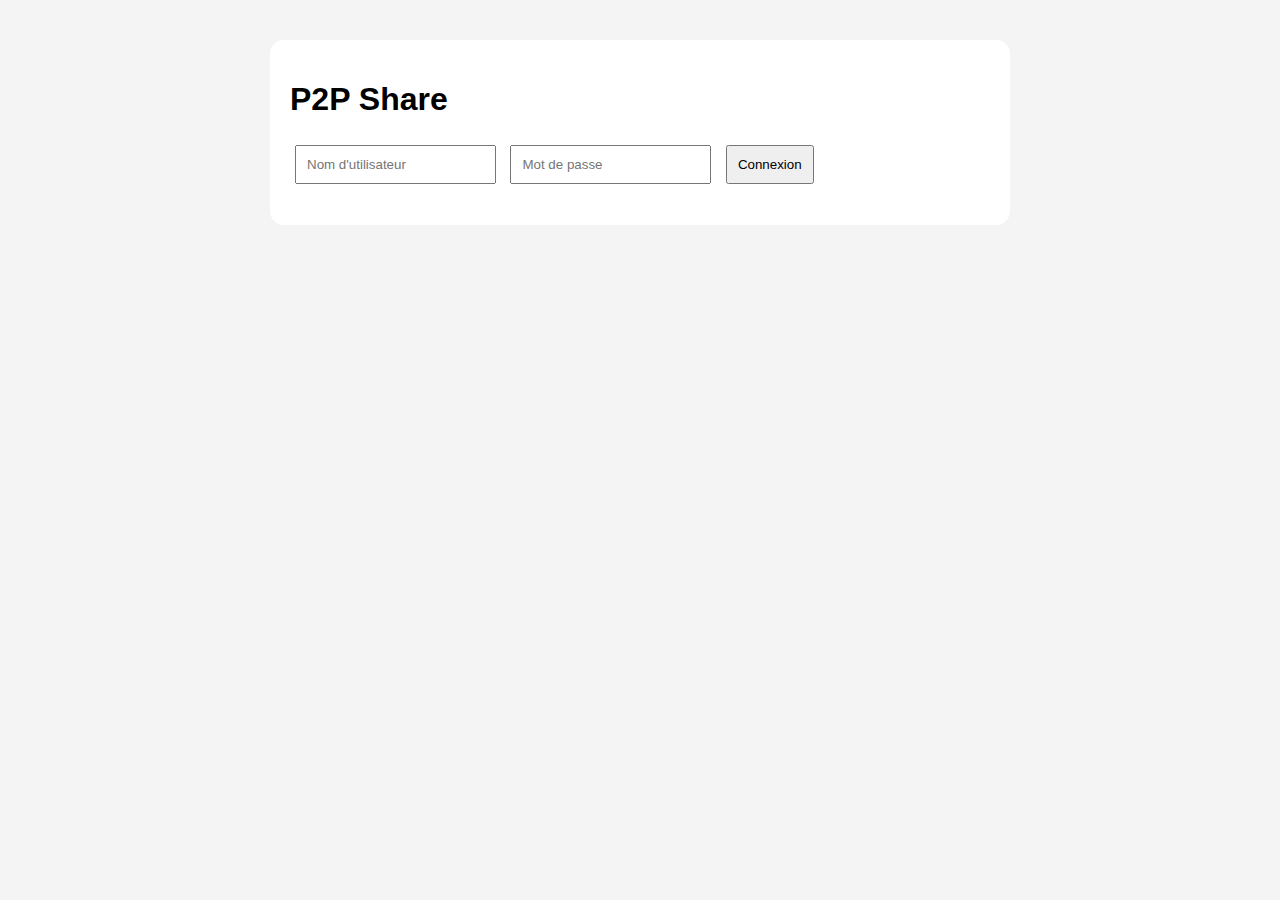
<file: public/index.html>
<!doctype html>
<html lang="fr">
<head>
  <meta charset="UTF-8">
  <meta name="viewport" content="width=device-width, initial-scale=1.0">
  <title>P2P Share</title>
  <link rel="stylesheet" href="style.css">
</head>
<body>

<div class="card">
  <h1>P2P Share</h1>

  <form id="loginForm">
    <input id="username" placeholder="Nom d'utilisateur">
    <input id="password" type="password" placeholder="Mot de passe">
    <button type="submit">Connexion</button>
  </form>

  <p id="msg"></p>
</div>

<script>
const API_URL = "siteweb-production-8e78.up.railway.app";

document.getElementById("loginForm").addEventListener("submit", async (e) => {
  e.preventDefault();

  const username = document.getElementById("username").value;
  const password = document.getElementById("password").value;

  const res = await fetch(API_URL + "/api/login", {
    method: "POST",
    headers: {
      "Content-Type": "application/json"
    },
    body: JSON.stringify({ username, password })
  });

  const data = await res.json();

  if (!res.ok) {
    document.getElementById("msg").textContent = data.error;
    return;
  }

  localStorage.setItem("token", data.token);
  location.href = "app.html";
});
</script>

</body>
</html>
</file>
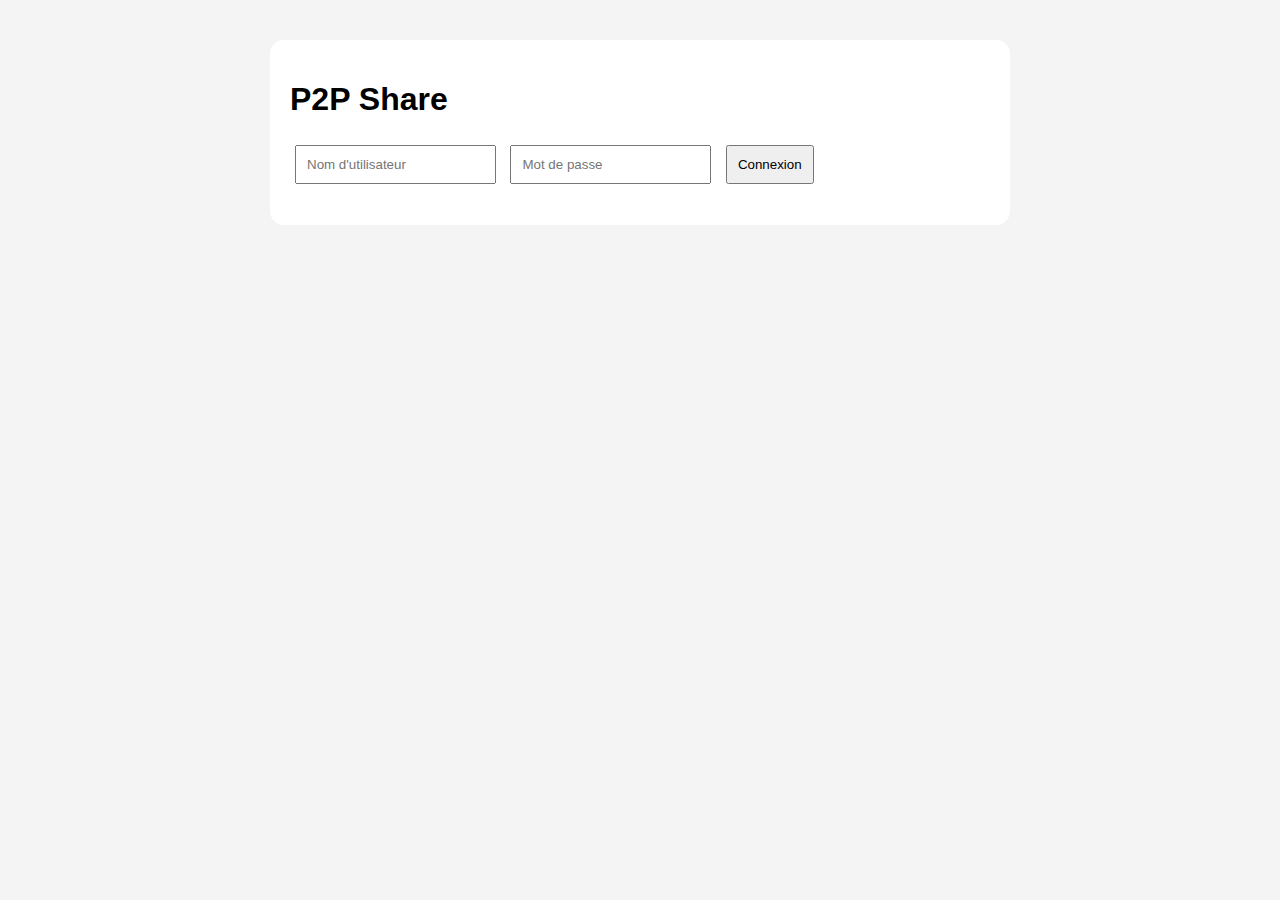
<file: p2p/public/index.html>
<!doctype html>
<html lang="fr">
<head>
  <meta charset="UTF-8">
  <meta name="viewport" content="width=device-width, initial-scale=1.0">
  <title>P2P Share</title>
  <link rel="stylesheet" href="style.css">
</head>
<body>

<div class="card">
  <h1>P2P Share</h1>

  <form id="loginForm">
    <input id="username" placeholder="Nom d'utilisateur">
    <input id="password" type="password" placeholder="Mot de passe">
    <button type="submit">Connexion</button>
  </form>

  <p id="msg"></p>
</div>

<script>
const API_URL = "";

document.getElementById("loginForm").addEventListener("submit", async (e) => {
  e.preventDefault();

  const username = document.getElementById("username").value;
  const password = document.getElementById("password").value;

  const res = await fetch(API_URL + "/api/login", {
    method: "POST",
    headers: {
      "Content-Type": "application/json"
    },
    body: JSON.stringify({ username, password })
  });

  const data = await res.json();

  if (!res.ok) {
    document.getElementById("msg").textContent = data.error;
    return;
  }

  localStorage.setItem("token", data.token);
  location.href = "app.html";
});
</script>

</body>
</html>
</file>
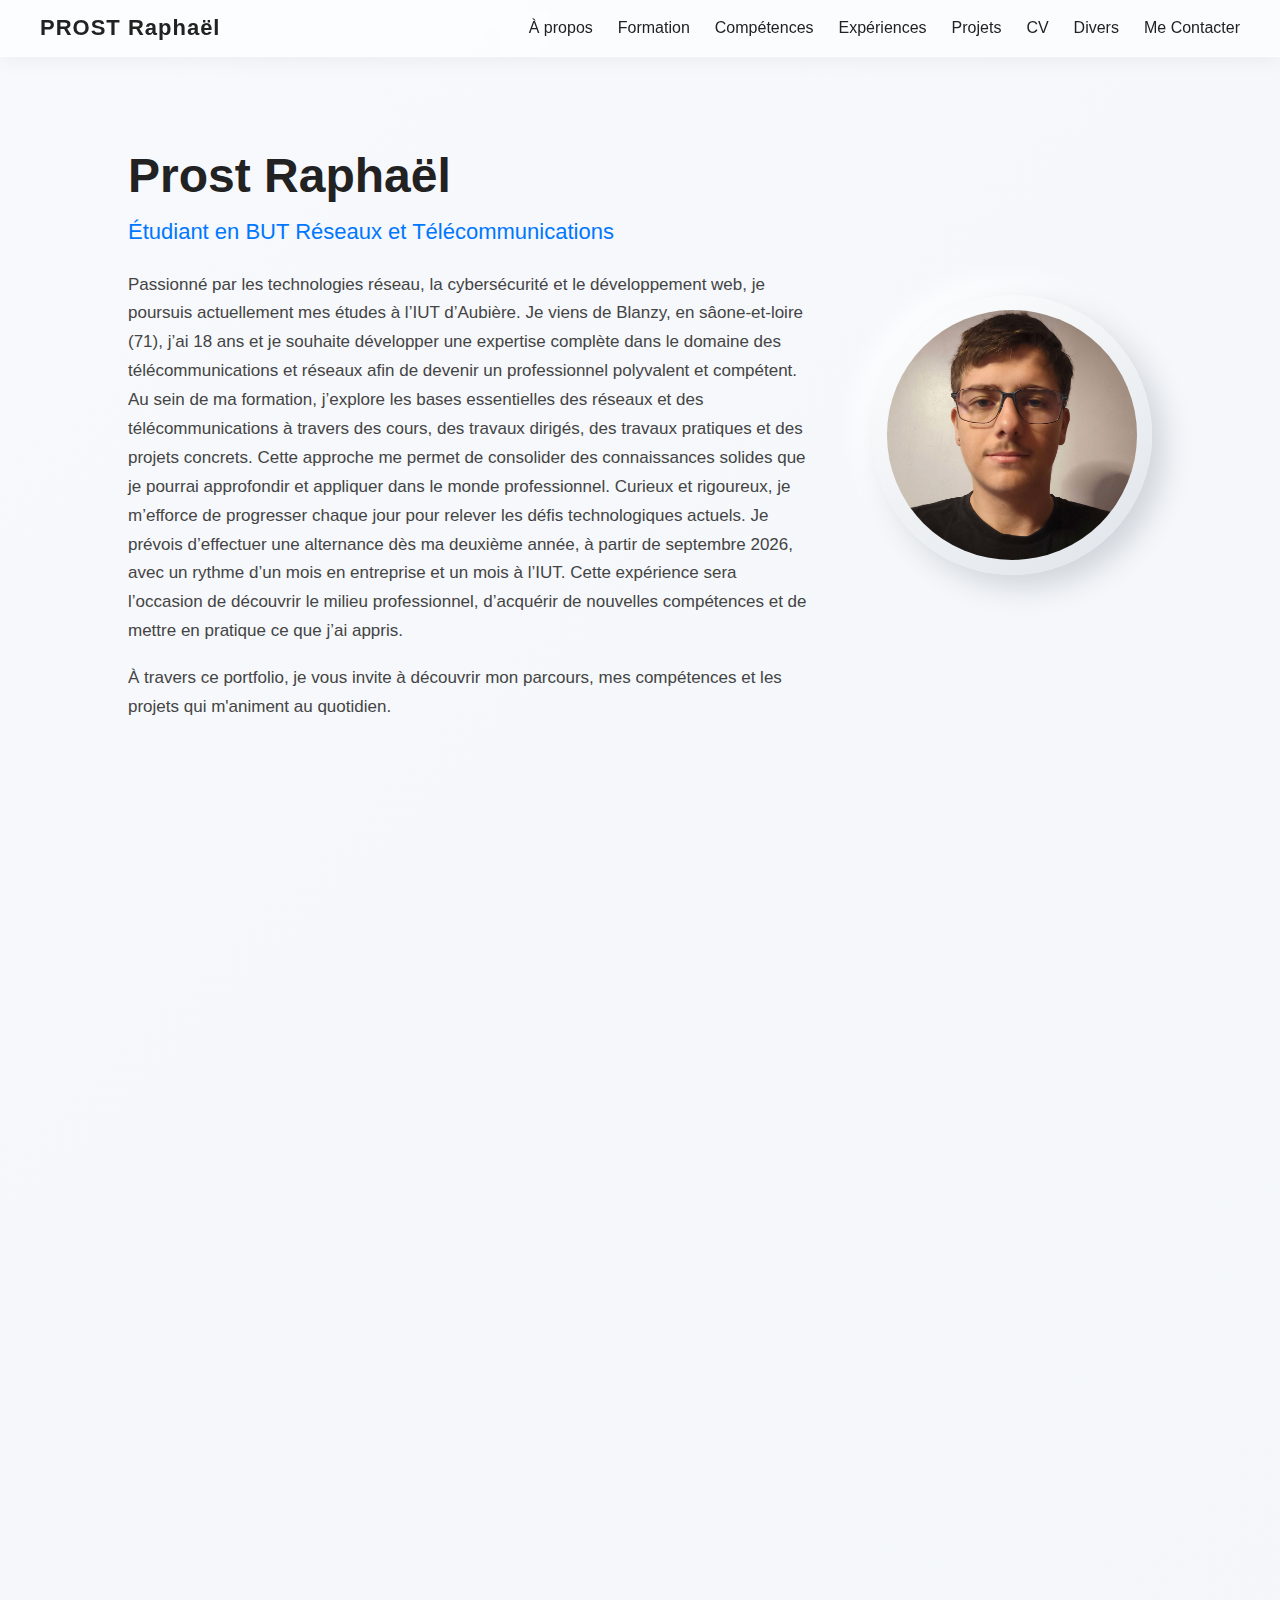
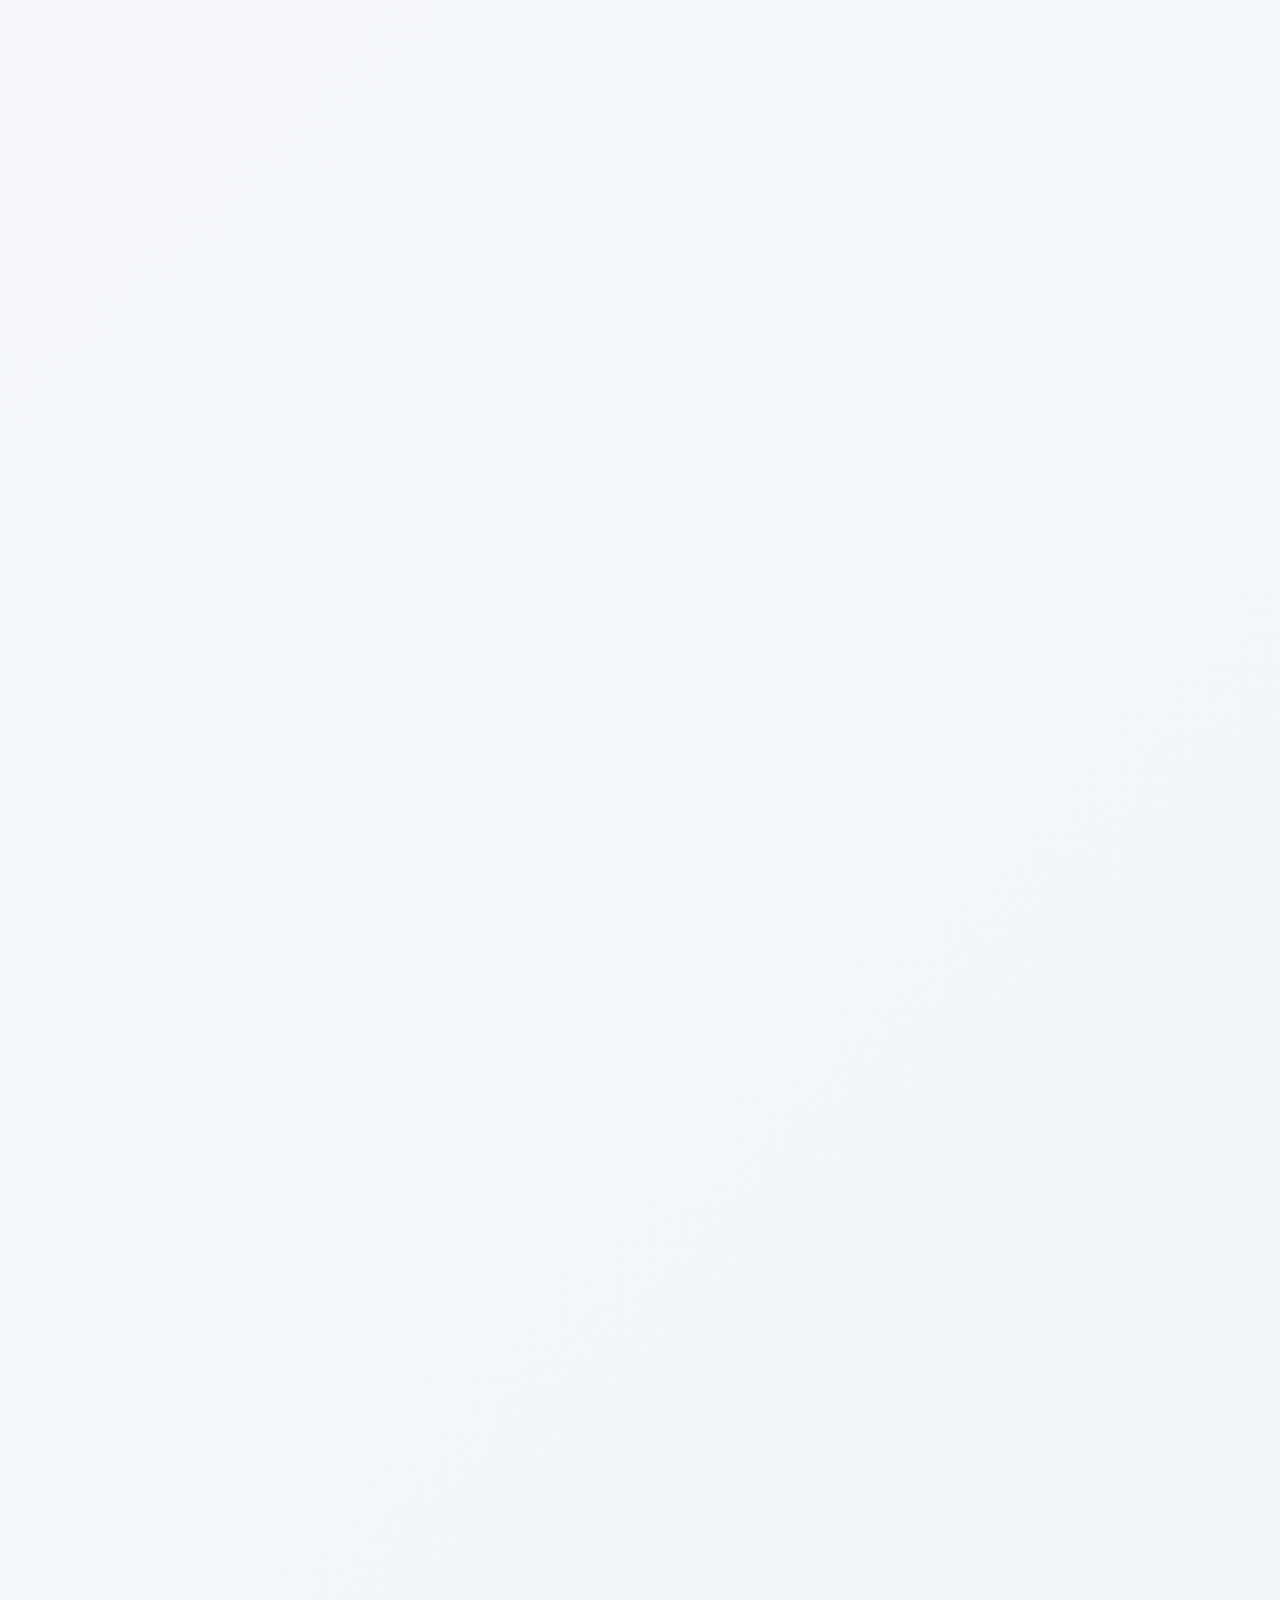
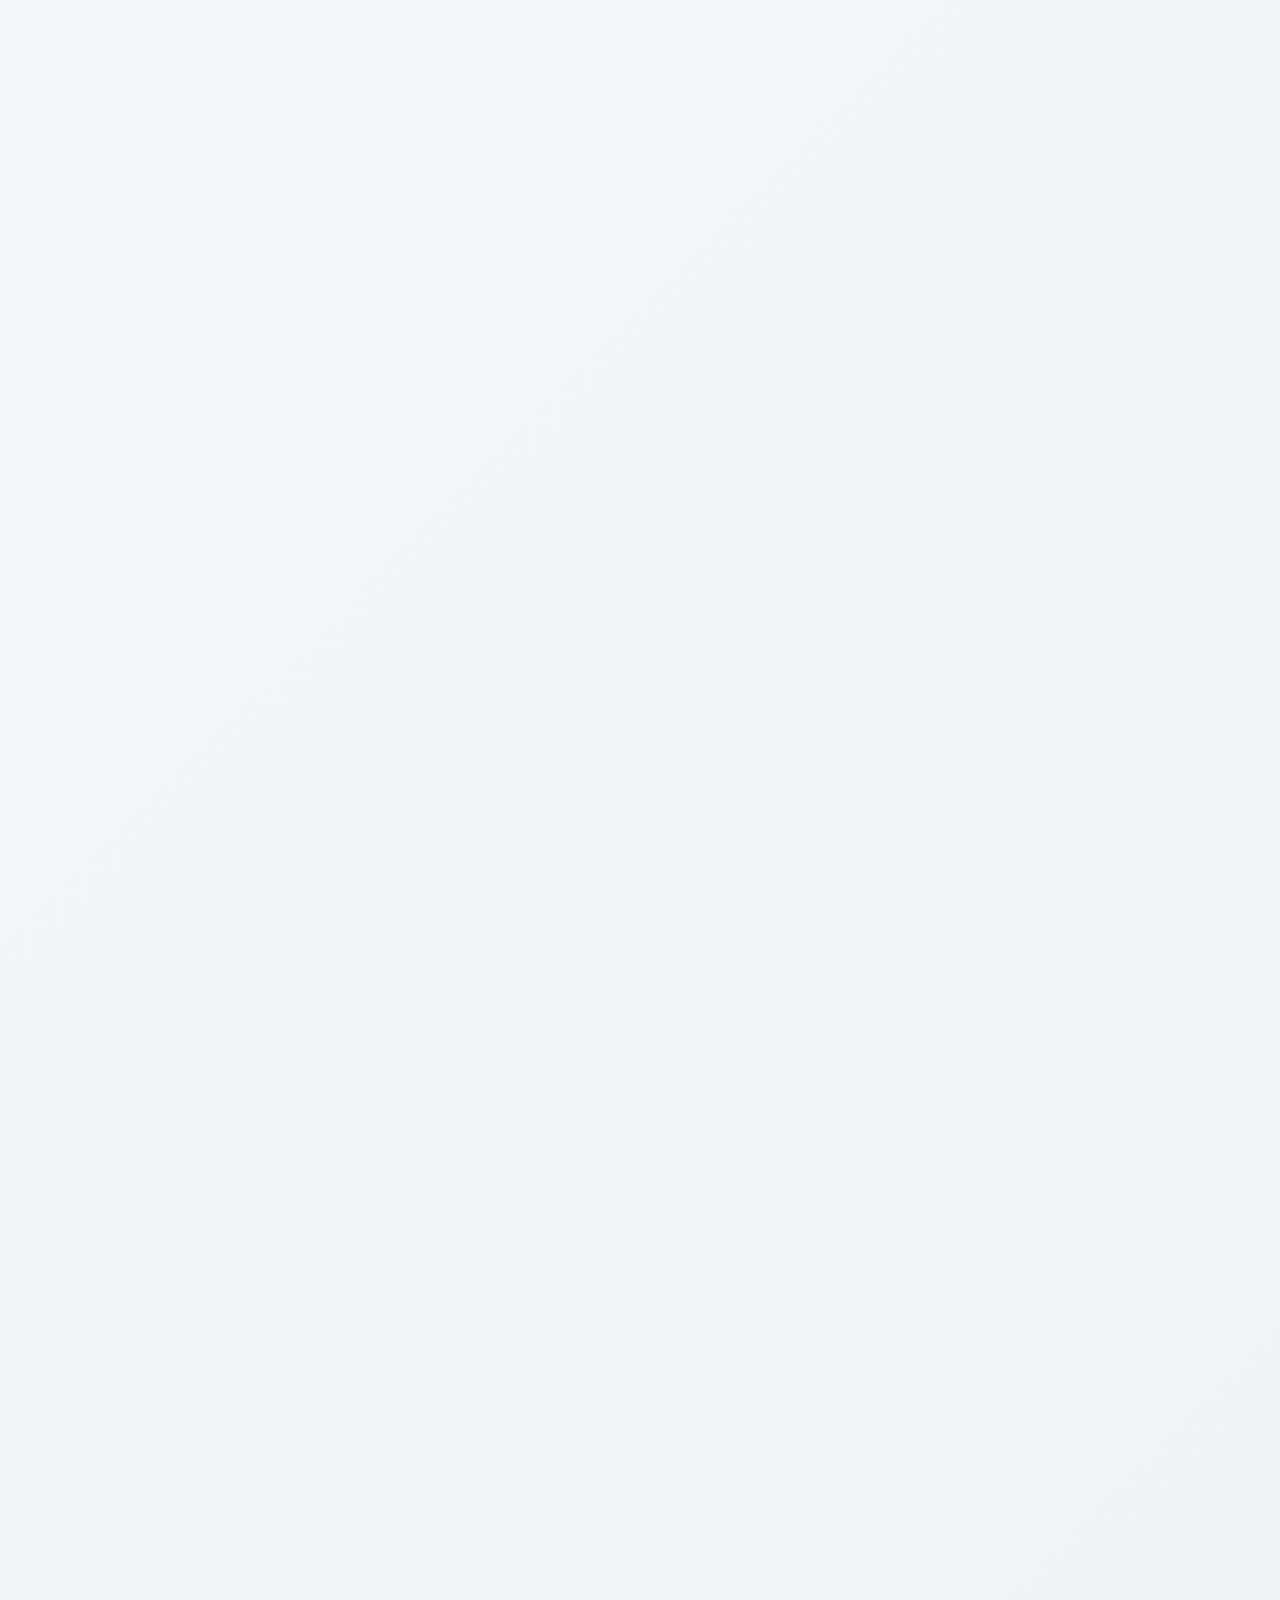
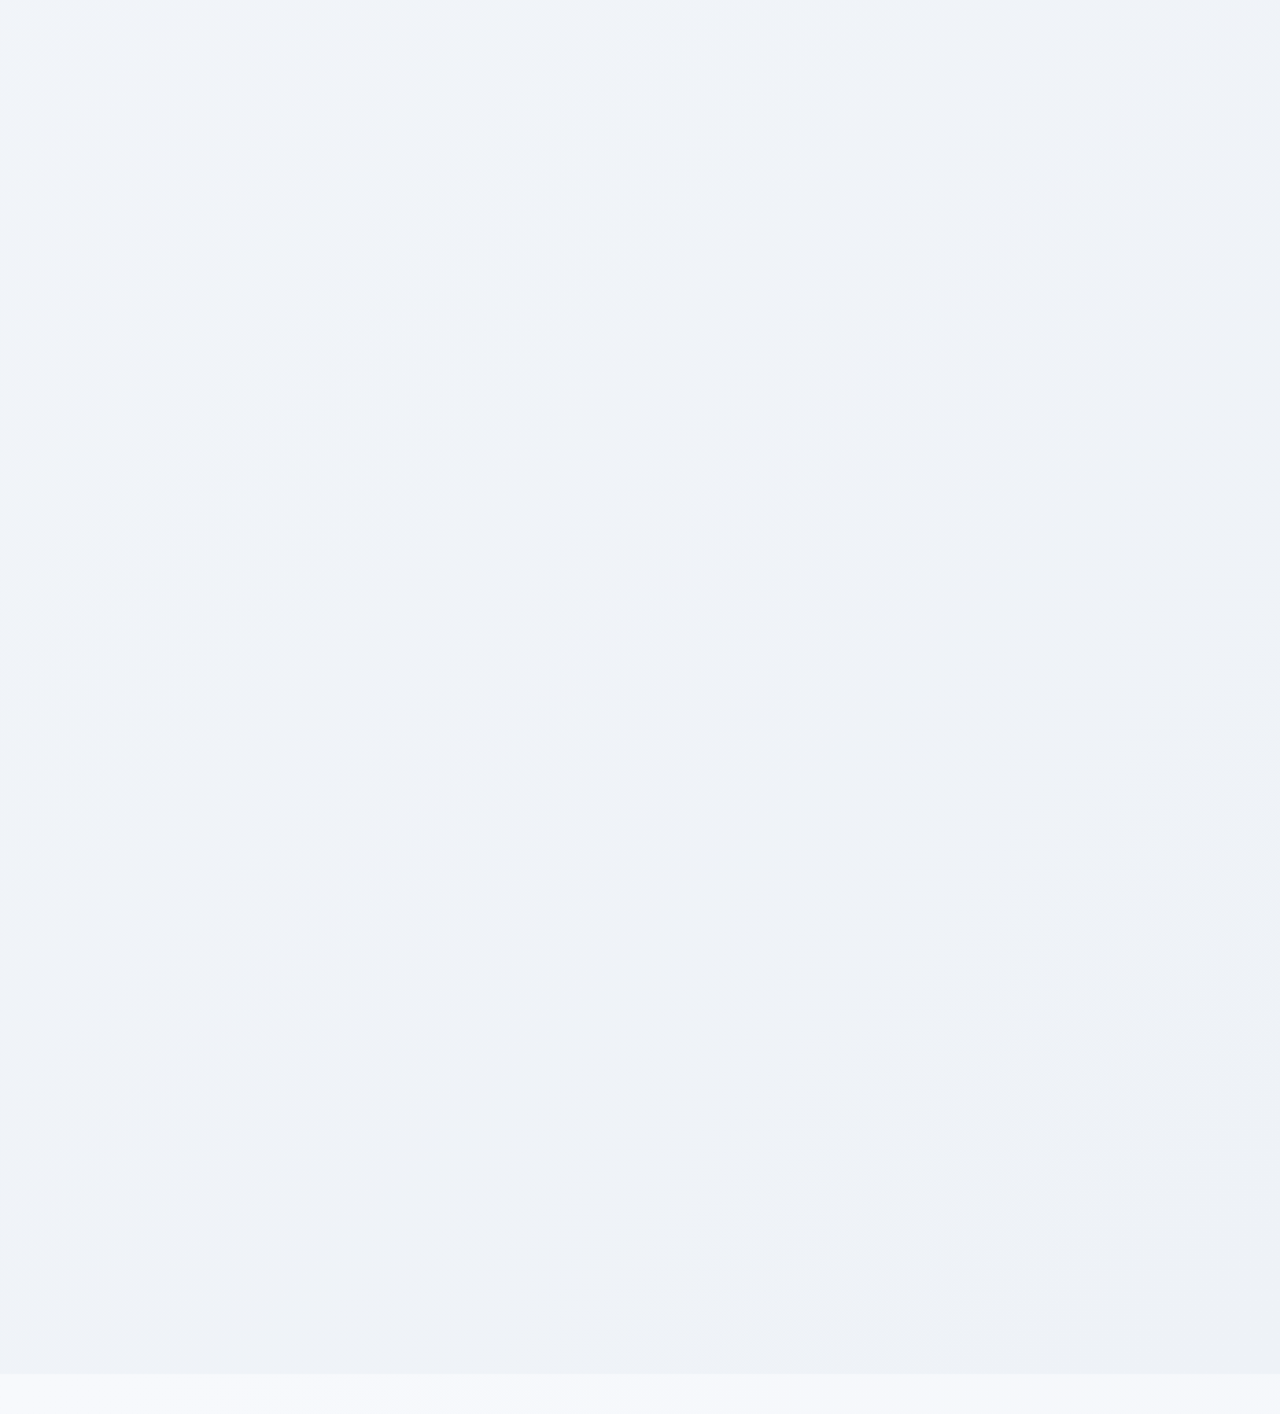
<file: Portfolio/Portfolio-main/index.html>
<!DOCTYPE html>
<html lang="fr">
<head>
    <meta charset="UTF-8">
    <meta name="viewport" content="width=device-width, initial-scale=1.0">
    <title>Portfolio - PROST Raphaël</title>
    <link rel="stylesheet" href="style/style.css">
</head>
<body>

    <header>
        <div class="logo">PROST Raphaël</div>
        <nav>
            <ul>
                <li><a href="#apropos">À propos</a></li>
                <li><a href="#formation">Formation</a></li>
                <li><a href="#competences">Compétences</a></li>
                <li><a href="#experiences">Expériences</a></li>
                <li><a href="#projets">Projets</a></li>
                <li><a href="#CV">CV</a></li>
                <li><a href="#divers">Divers</a></li>
                <li><a href="#mecontacter">Me Contacter</a></li>
            </ul>
        </nav>
        <div class="menu-btn" id="menu-btn">☰</div>
    </header>

    <!-- menu mobile -->
    <div class="mobile-menu" id="mobile-menu">
        <a href="#apropos">À propos</a>
        <a href="#formation">Formation</a>
        <a href="#competences">Compétences</a>
        <a href="#experiences">Expériences</a>
        <a href="#projets">Projets</a>
        <a href="#CV">CV</a>
        <a href="#divers">Divers</a>
        <a href="#mecontacter">Me Contacter</a>
    </div>

    <!-- SECTION À PROPOS / HERO -->
    <section id="apropos" class="section reveal">
        <div class="hero-container">
            <div class="hero-text">
                <h1>Prost Raphaël</h1>
                <p class="subtitle">Étudiant en BUT Réseaux et Télécommunications</p>
                <p>Passionné par les technologies réseau, la cybersécurité et le développement web, je poursuis actuellement mes études à l’IUT d’Aubière. Je viens de Blanzy, en sâone-et-loire (71), j’ai 18 ans et je souhaite développer une expertise complète dans le domaine des télécommunications et réseaux afin de devenir un professionnel polyvalent et compétent. Au sein de ma formation, j’explore les bases essentielles des réseaux et des télécommunications à travers des cours, des travaux dirigés, des travaux pratiques et des projets concrets. Cette approche me permet de consolider des connaissances solides que je pourrai approfondir et appliquer dans le monde professionnel. Curieux et rigoureux, je m’efforce de progresser chaque jour pour relever les défis technologiques actuels. Je prévois d’effectuer une alternance dès ma deuxième année, à partir de septembre 2026, avec un rythme d’un mois en entreprise et un mois à l’IUT. Cette expérience sera l’occasion de découvrir le milieu professionnel, d’acquérir de nouvelles compétences et de mettre en pratique ce que j’ai appris.</p>
                <br>
                <p>À travers ce portfolio, je vous invite à découvrir mon parcours, mes compétences et les projets qui m'animent au quotidien.</p>
            </div>
            <div class="photo-hero"> 
                <img src="photo/photo.jpg" alt="Photo de Raphaël PROST">
            </div>
        </div>
    </section>

    <!-- SECTION FORMATION -->
    <section id="formation" class="section reveal">
        <h2>Mon parcours de formation</h2>
        <p style="margin-bottom: 30px;">Découvrez les étapes clés de mon parcours académique qui m'ont permis de développer mes compétences techniques et humaines.</p>
        
        <div class="timeline">
            <div class="timeline-item reveal">
                <div class="timeline-dot"></div>
                <div class="timeline-content" data-type="formation" data-id="but">
                    <h3>BUT Réseaux et Télécommunications</h3>
                    <div class="timeline-date">2025 - Présent | IUT Clermont Auvergne</div>
                    <p>Formation complète en réseaux informatiques, télécommunications et cybersécurité. Apprentissage des protocoles réseau, administration systèmes, et développement de compétences en gestion de projet.</p>
                </div>
            </div>

            <div class="timeline-item reveal">
                <div class="timeline-dot"></div>
                <div class="timeline-content" data-type="formation" data-id="bac">
                    <h3>Baccalauréat Général</h3>
                    <div class="timeline-date">2022 - 2025 | Lycée Henri Parriat 71</div>
                    <p>Formation orientée vers les sciences et technologies, avec une spécialisation en systèmes numériques. Acquisition de bases solides en informatique et électronique.</p>
                </div>
            </div>
        </div>
    </section>

    <!-- SECTION COMPÉTENCES -->
    <!-- AJOUTER LES QUALITÉS ET AJOUTER AUSSI LES LV1/ LV2-->
    <section id="competences" class="section reveal">
        <h2>Mes compétences</h2>
        <p style="margin-bottom: 30px;">Un ensemble de compétences techniques et humaines acquises au fil de mes expériences.</p>
        
        <div class="competence-grid">
            <div class="competence-card card reveal" data-type="competence" data-id="reseau">
                <h3>🌐 Réseau</h3>
                <p>Configuration et administration de réseaux d'entreprise, maîtrise des protocoles TCP/IP, routage, commutation et sécurisation des infrastructures.</p>
            </div>
            <div class="competence-card card reveal" data-type="competence" data-id="telecom">
                <h3>📡 Télécom</h3>
                <p>Compréhension des systèmes de télécommunications modernes, traitement du signal, technologies sans fil et architectures de communication.</p>
            </div>
            <div class="competence-card card reveal" data-type="competence" data-id="scripting">
                <h3>💻 Programmation & Dev</h3>
                <p>Développement de scripts d'automatisation en Python et Bash, création d'applications web, et maîtrise des outils de base de données.</p>
            </div>
            <div class="competence-card card reveal" data-type="competence" data-id="systemes">
                <h3>🖥️ Systèmes</h3>
                <p>Administration de systèmes Linux et Windows Server, virtualisation, gestion des services et maintenance d'ordinateur IT.</p>
            </div>
        </div>
    </section>

    <!-- SECTION EXPÉRIENCES -->
    <section id="experiences" class="section reveal">
        <h2>Mes expériences</h2>
        <p style="margin-bottom: 30px;">Découvrez mon parcours professionnel et les missions qui m'ont permis de grandir.</p>

        <div class="experience-grid">
            <div class="experience-card card reveal" data-type="experience" data-id="stage">
                <div class="experience-header">
                    <div class="experience-icon">💼</div>
                    <div>
                        <h3>Stage en entreprise</h3>
                        <div class="timeline-date">2021 | 1 semaines</div>
                    </div>
                </div>
                <p>Découverte de l'environnement professionnel, renfocrement de mon projet professionnel.</p>
            </div>

            <div class="experience-card card reveal" data-type="experience" data-id="benevole">
                <div class="experience-header">
                    <div class="experience-icon">🤝</div>
                    <div>
                        <h3>Engagement associatif</h3>
                        <div class="timeline-date">2023 - Présent</div>
                    </div>
                </div>
                <p>Participation active à des associations Sportive. Organisation d'événements, travail d'équipes et développement de compétences en communication.</p>
            </div>

            <div class="experience-card card reveal" data-type="experience" data-id="alternance">
                <div class="experience-header">
                    <div class="experience-icon">🎓</div>
                    <div>
                        <h3>Alternance</h3>
                        <div class="timeline-date">2026 - 2027</div>
                    </div>
                </div>
                <p>Prévision des projets d'alternance. Administration réseau, support technique.</p>
            </div>
        </div>
    </section>

    <!-- SECTION PROJETS -->
    <section id="projets" class="section reveal">
        <h2>Mes projets</h2>
        <p style="margin-bottom: 30px;">Une sélection de projets personnels et académiques qui illustrent mes compétences.</p>
        
        <div class="projet-grid">
            <div class="projet-card card reveal" data-type="projet" data-id="projet1">
                <h3>🤖 Automatisation de recherche dans un Emploi du temps</h3>
                <p>Dans le cadre de la Saé15, j'ai développé projet d'automatisation de recherche dans un emploi du temps. Ce projet permet de rechercher automatiquement les créneaux disponibles dans un emploi du temps donné.</p>
            </div>
            <div class="projet-card card reveal" data-type="projet" data-id="projet2">
                <h3>🐍 Projet de jeu en Python</h3>
                <p>Création d'un jeu en groupe sur python sur le thème de l'art en projet d'année.</p>
            </div>
            <div class="projet-card card reveal" data-type="projet" data-id="projet3">
                <h3>🎶 Buzzers Blind Test</h3>
                <p>Création d'un jeu de buzzers blind test en Python, avec interface graphique et gestion des scores.</p>
            </div>
        </div>
    </section>

    <section id="CV" class="section reveal">
        <h2>Mon Cv</h2>
        <p style="margin-bottom: 30px;">Vous pouvez télécharger mon CV en cliquant sur le lien ci-dessous.</p>
        <div class="cv-preview">
            <div class="cv-actions">
                <a href="photo/CV_Raphael_Prost.pdf" download class="download-link">Télécharger mon CV</a>
                <a href="photo/CV_Raphael_Prost.pdf" target="_blank" rel="noopener" class="open-link">Ouvrir dans un nouvel onglet</a>
            </div>
            <div class="cv-embed">
                <object data="photo/CV_Raphael_Prost.pdf#view=FitH" type="application/pdf" style="width: 100%; height: 600px;">
                    <p>Votre navigateur ne peut pas afficher le PDF. <a href="photo/CV_Raphael_Prost.pdf" download>Télécharger le CV</a>.</p>
                </object>
            </div>
        </div>
    </section>
    <!-- SECTION DIVERS -->
    <section id="divers" class="section reveal">
        <h2>Centres d'intérêt</h2>
        <p style="margin-bottom: 30px;">Au-delà du technique, découvrez mes passions et ce qui m'anime au quotidien.</p>
        
        <div class="divers-grid">
            <div class="divers-card card reveal" data-type="divers" data-id="culture">
                <div class="divers-icon">📚</div>
                <h3>Culture</h3>
                <p>Passionné de culture, j'aime apprendre des choses variées, je joue à des quizz en ligne et j'essaie d'apprendre au quotidien.</p>
            </div>
            
            <div class="divers-card card reveal" data-type="divers" data-id="tech">
                <div class="divers-icon">🎮</div>
                <h3>Jeux vidéo</h3>
                <p>Les jeux vidéo sont une source d'inspiration et de détente pour moi. J'aime explorer des univers créatifs et résoudre des défis complexes dans des environnements immersifs.</p>
            </div>
            
            <div class="divers-card card reveal" data-type="divers" data-id="sport">
                <div class="divers-icon">⚽</div>
                <h3>Sport</h3>
                <p>Le sport fait partie intégrante de mon quotidien. Il m'aide à garder un équilibre, à développer mon esprit d'équipe et à maintenir une bonne condition physique.</p>
            </div>
            <div class="divers-card card reveal" data-type="divers" data-id="musique">
                <div class="divers-icon">🎵</div>
                <h3>Musique</h3>
                <p> La musique est une passion qui m'accompagne au quotidien. J'aime découvrir de nouveaux genres musicaux et jouer du piano pendant mon temps libre.</p>
            </div>
        </div>
    </section>
    <section id="mecontacter" class="section reveal">
        <h2>Me Contacter</h2>
        <p style="margin-bottom: 30px;">Vous pouvez trouver les moyens pour me contacter ci-dessous.</p>
        <div class="contact-grid">
            <div class="contact-card card reveal">
                <h3>Email</h3>
                <p><a href="mailto:raphael.prost@etu.uca.fr">raphael.prost@etu.uca.fr</a></p>
            </div>
            <div class="contact-card card reveal">
                <h3>LinkedIn</h3>
                <p><a href="https://www.linkedin.com/in/raphaël-prost-167743345" target="_blank" rel="noopener">Mon profil LinkedIn</a></p>
            </div>
            <div class="contact-card card reveal">
                <h3>GitHub</h3>
                <p><a href="https://github.com/ThunderTroll71" target="_blank" rel="noopener">Mon profil GitHub</a></p>
            </div>
        </div>
    </section>
    <!-- MODAL -->
    <div id="modal" class="modal">
        <div class="modal-content">
            <span id="modal-close" class="modal-close">&times;</span>
            <div id="modal-body"></div>
        </div>
    </div>

    <script src="script.js"></script>
</body>
</html>
</file>
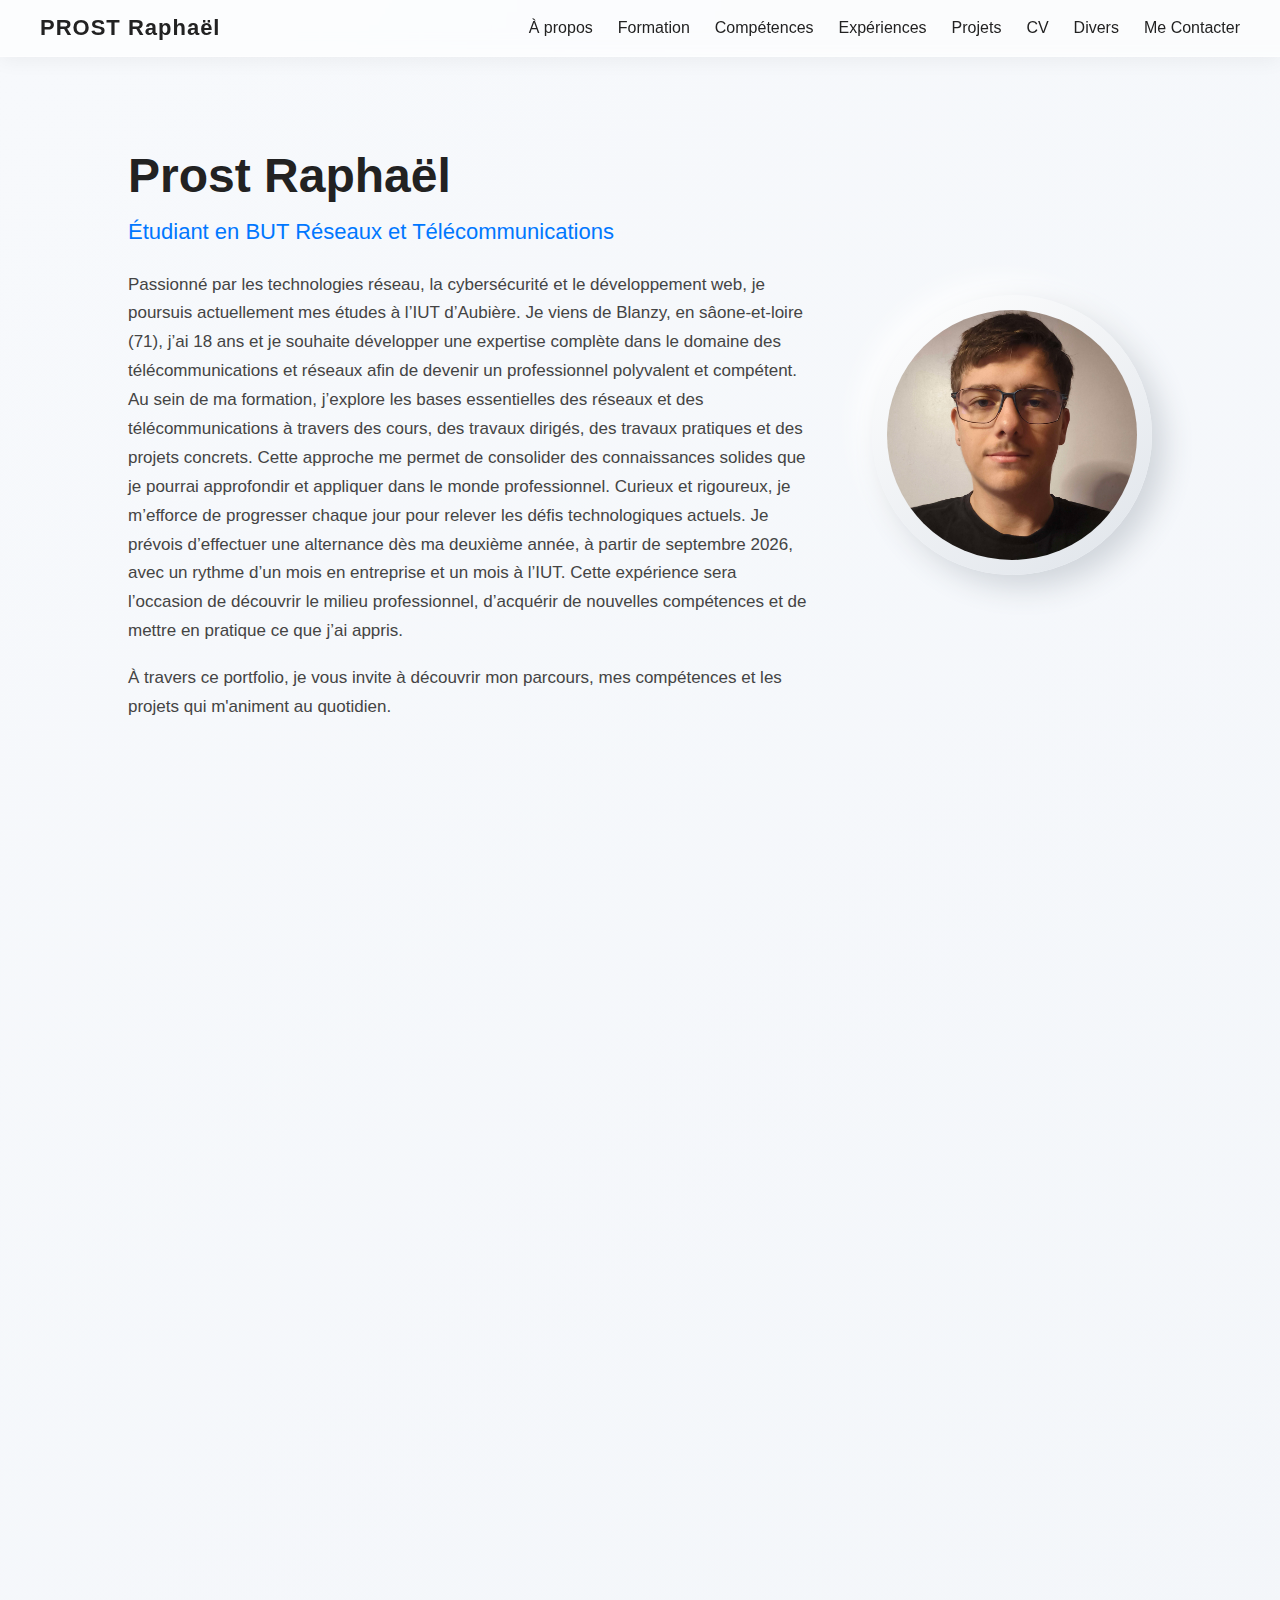
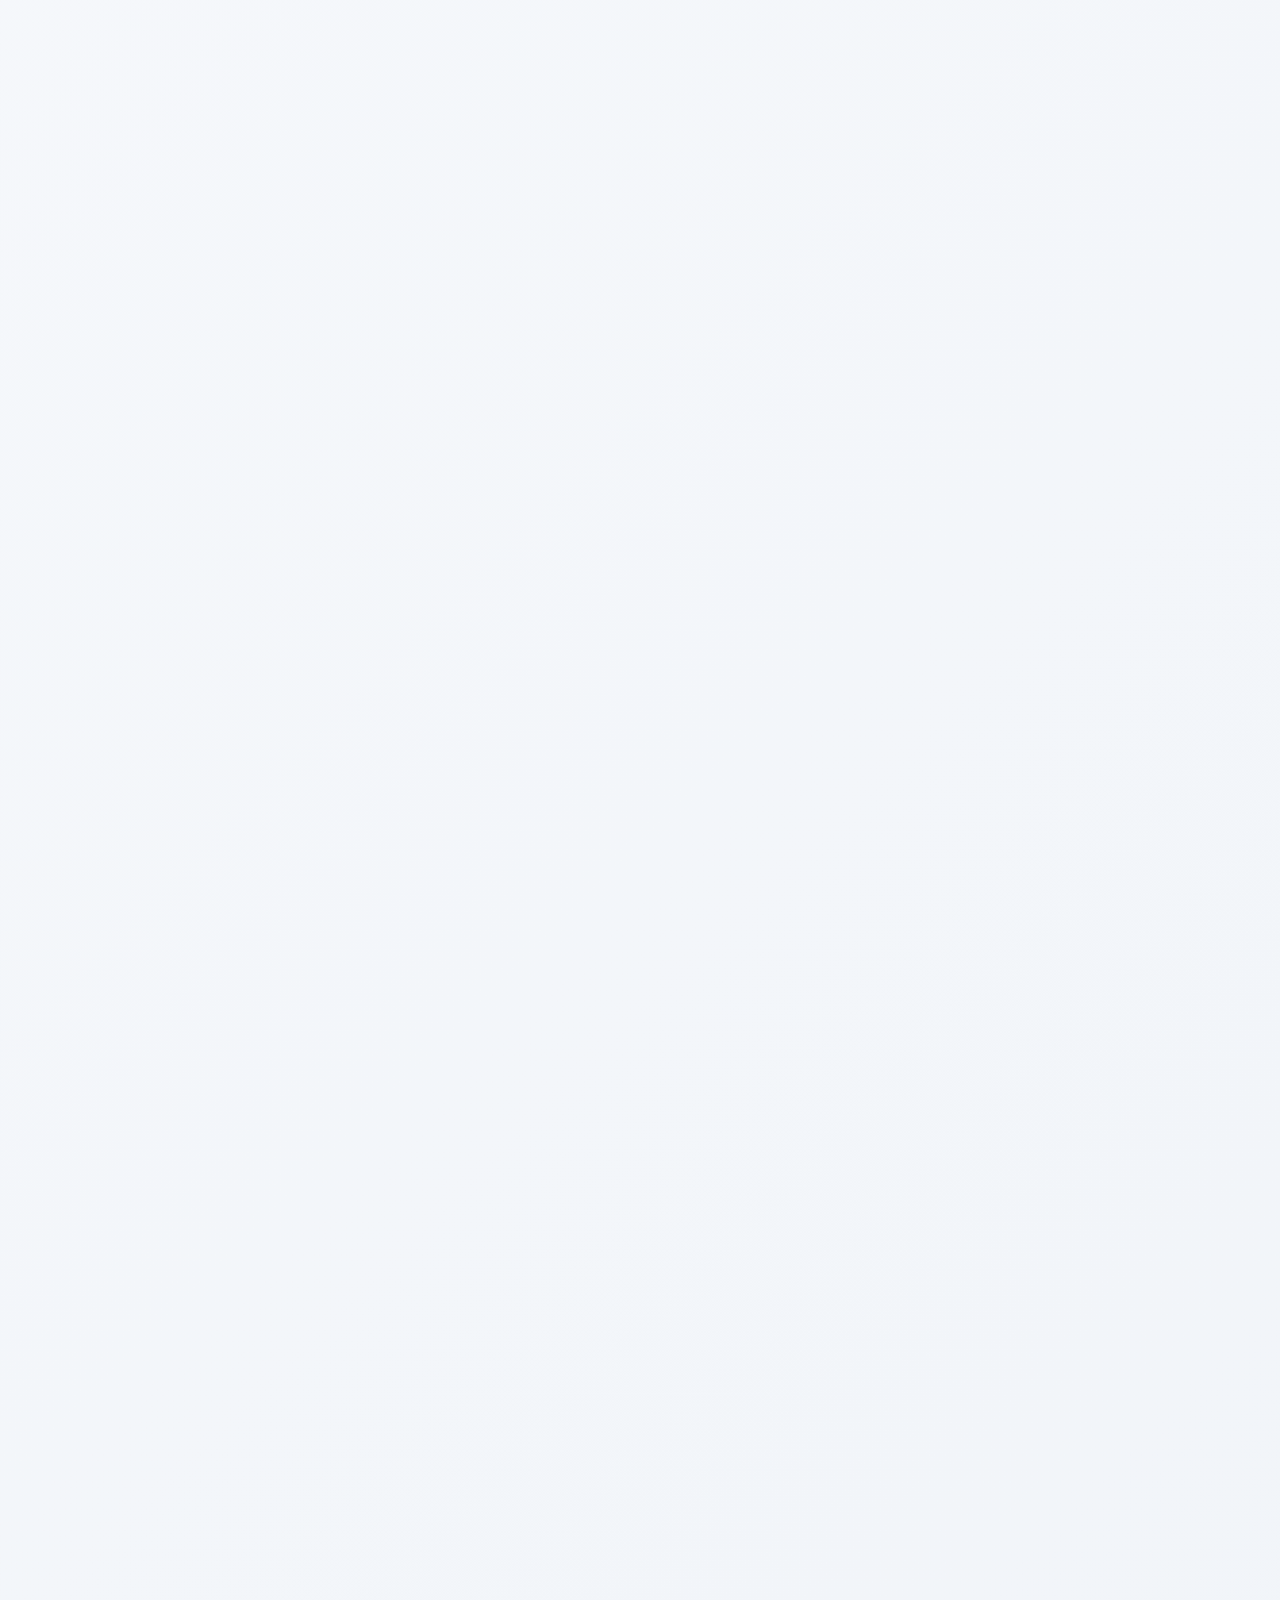
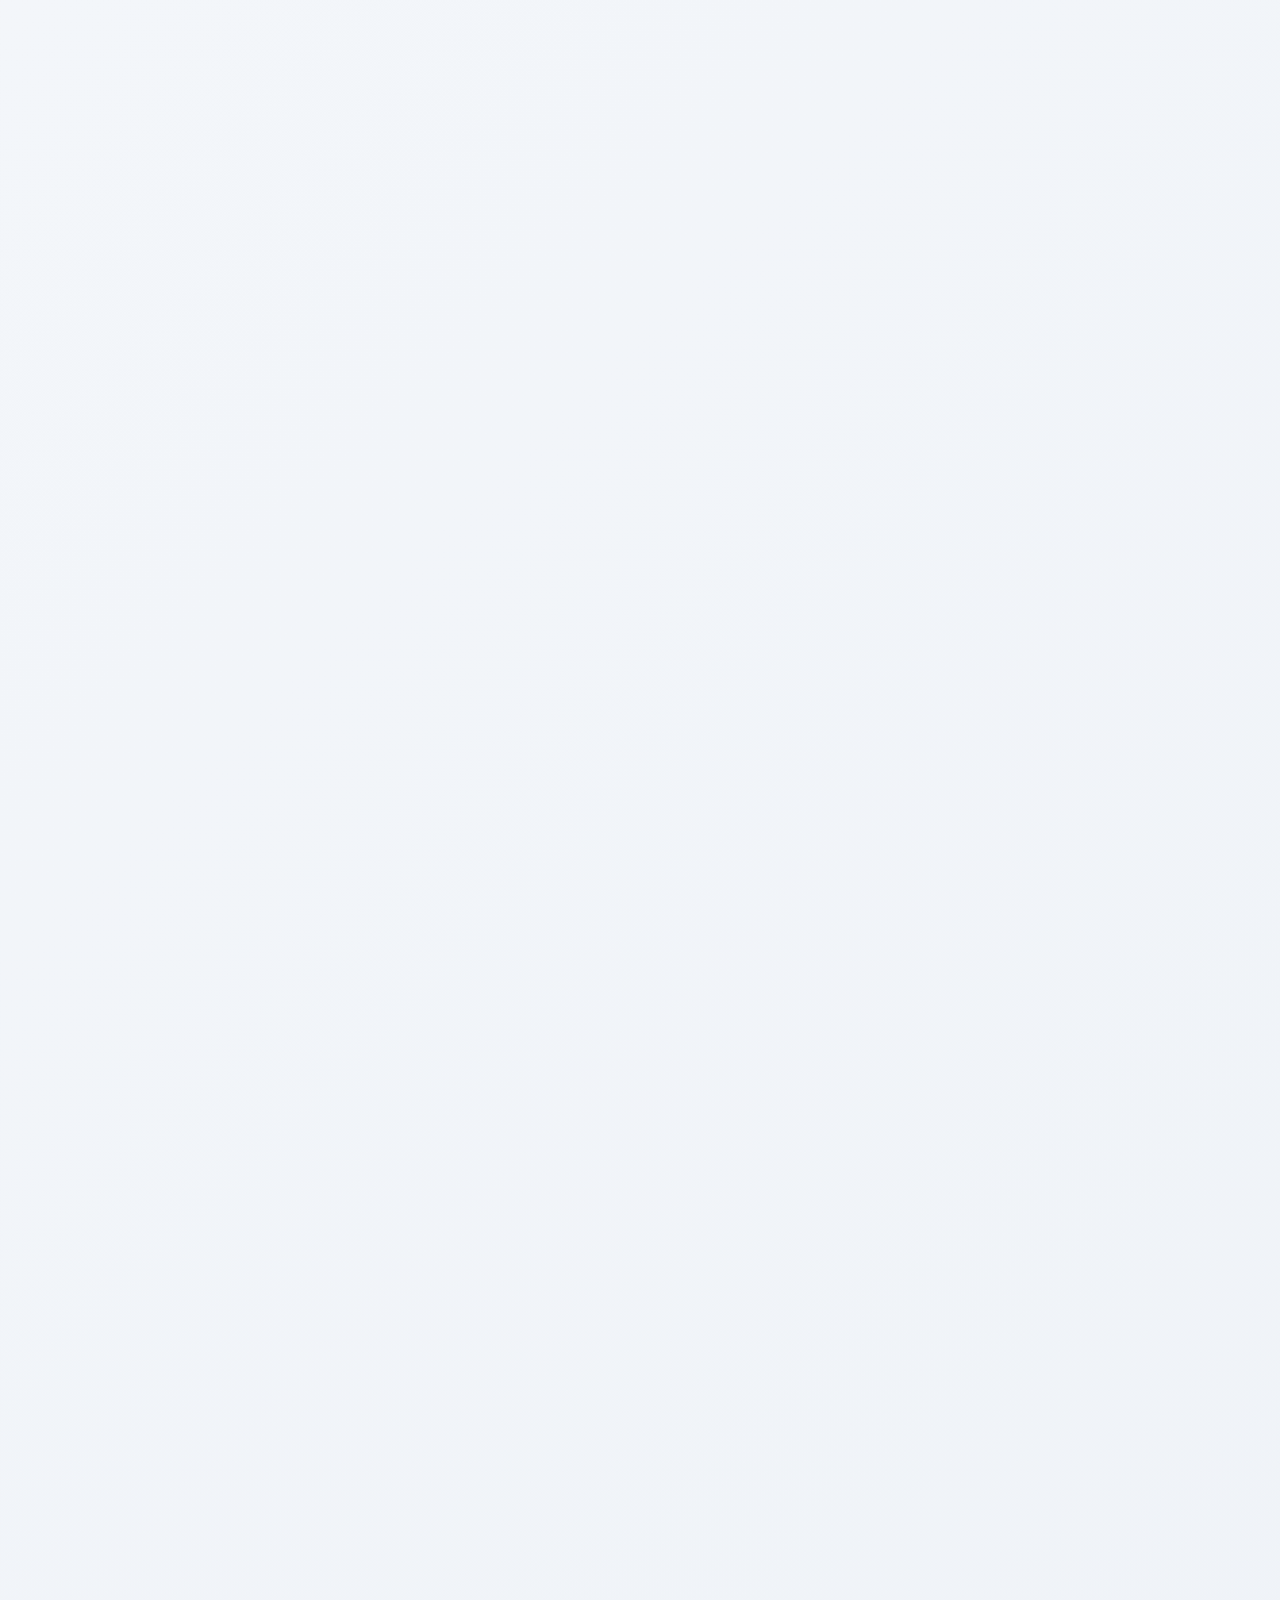
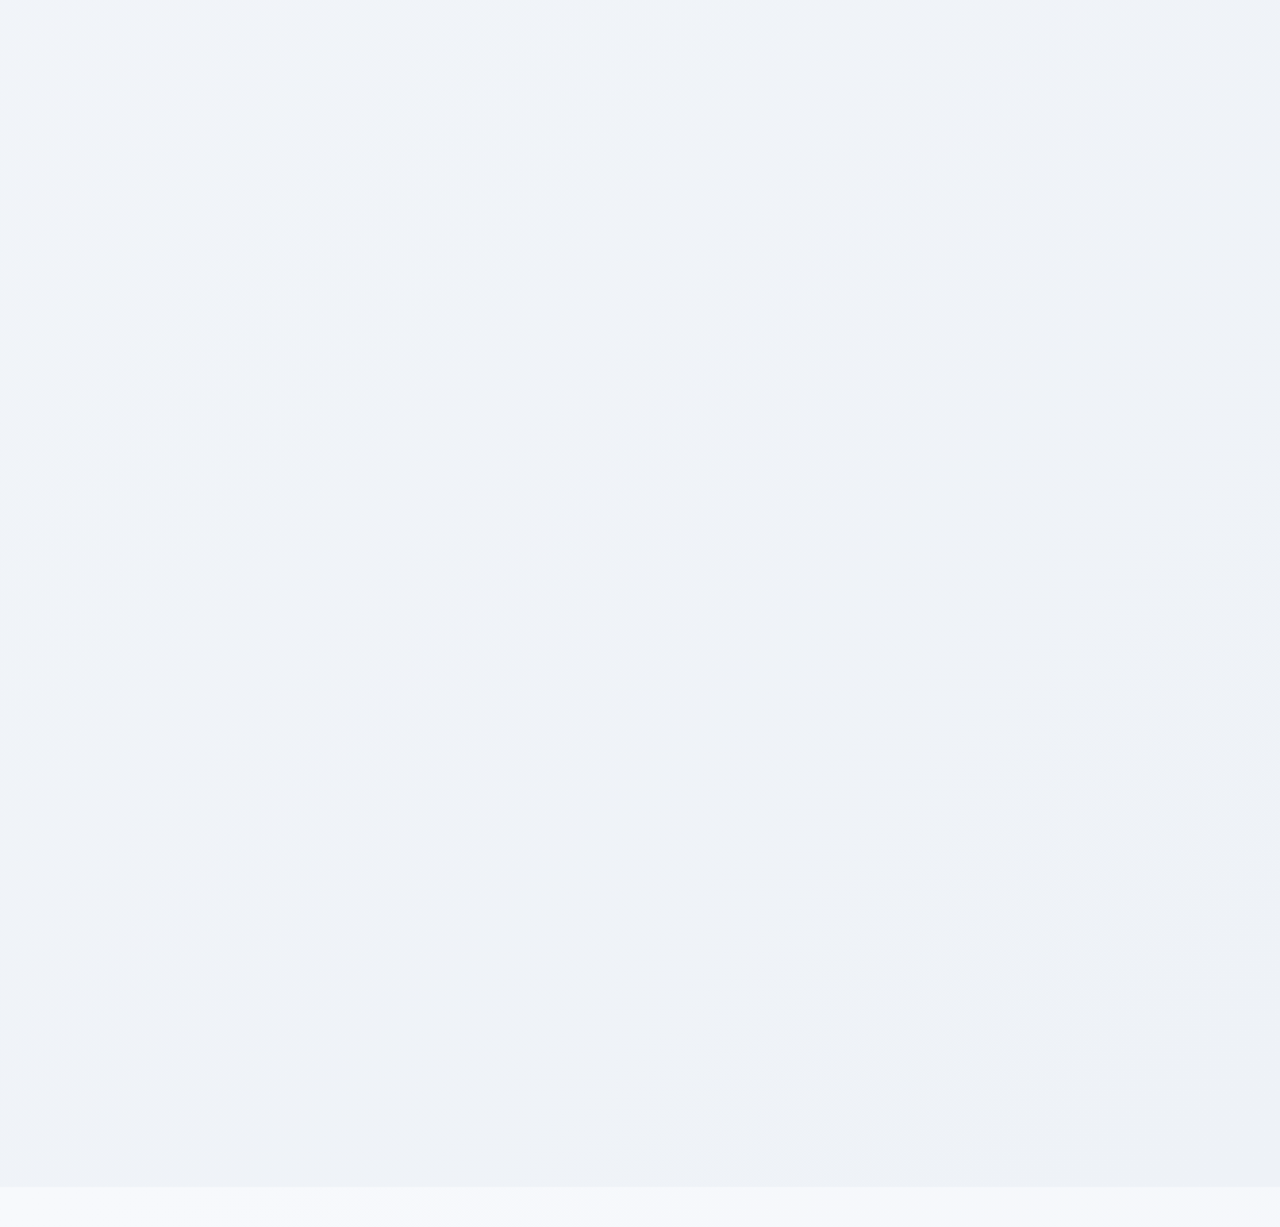
<file: admin.html>
<!doctype html>
<html lang="fr">
<head>
  <meta charset="UTF-8">
  <meta name="viewport" content="width=device-width, initial-scale=1.0">
  <title>PeerPlex — Administration</title>
  <link rel="stylesheet" href="style.css">
  <style>
    .tabs { display: flex; gap: 4px; margin-bottom: 20px; border-bottom: 1px solid var(--border); padding-bottom: 0; }
    .tab {
      padding: 8px 18px; border-radius: 8px 8px 0 0; font-size: 14px; font-weight: 600;
      cursor: pointer; background: none; border: 1px solid transparent; border-bottom: none;
      color: var(--text2); transition: all .15s; margin-bottom: -1px;
    }
    .tab.active { background: var(--bg2); border-color: var(--border); color: var(--text); }
    .tab-panel { display: none; }
    .tab-panel.active { display: block; }
    .duration-badge {
      display: inline-block; padding: 2px 8px; border-radius: 20px; font-size: 12px;
      background: rgba(108,99,255,.15); color: var(--accent); font-weight: 600;
    }
    .ongoing { background: rgba(78,204,163,.15); color: var(--accent2); }
    .log-user { font-weight: 600; color: var(--text); }
    .log-arrow { color: var(--text2); margin: 0 4px; }
  </style>
</head>
<body>

<div class="topbar">
  <span class="logo">⚡ PeerPlex</span>
  <div style="display:flex;gap:10px;align-items:center">
    <a href="app.html" class="btn-small">Accueil</a>
    <button class="btn-small" onclick="logout()">Déconnexion</button>
  </div>
</div>

<div class="card" style="max-width:820px;margin:30px auto">
  <h2 style="margin-bottom:6px">Administration</h2>
  <p class="hint" style="margin-bottom:20px">Gestion des utilisateurs et suivi des sessions</p>

  <div class="stats-row" style="grid-template-columns:repeat(3,1fr)">
    <div class="stat-box"><div class="stat-val" id="statUsers">—</div><div class="stat-lbl">Utilisateurs</div></div>
    <div class="stat-box"><div class="stat-val" id="statSessions">—</div><div class="stat-lbl">Sessions créées</div></div>
    <div class="stat-box"><div class="stat-val" id="statLogs">—</div><div class="stat-lbl">Échanges tracés</div></div>
  </div>

  <div class="tabs">
    <button class="tab active" onclick="switchTab('users')">👥 Utilisateurs</button>
    <button class="tab" onclick="switchTab('logs')">📋 Sessions</button>
  </div>

  <!-- Onglet Utilisateurs -->
  <div id="tab-users" class="tab-panel active">
    <div style="display:flex;justify-content:space-between;align-items:center;margin-bottom:12px">
      <strong>Utilisateurs</strong>
      <button onclick="openModal()">+ Ajouter</button>
    </div>
    <table>
      <thead><tr><th>Nom</th><th>Rôle</th><th>Créé le</th><th></th></tr></thead>
      <tbody id="usersBody"></tbody>
    </table>
  </div>

  <!-- Onglet Sessions -->
  <div id="tab-logs" class="tab-panel">
    <div style="display:flex;justify-content:space-between;align-items:center;margin-bottom:12px">
      <strong>Historique des sessions</strong>
      <button class="btn-small btn-secondary" onclick="loadLogs()">↻ Actualiser</button>
    </div>
    <table>
      <thead>
        <tr>
          <th>Code</th>
          <th>Participants</th>
          <th>Début</th>
          <th>Durée</th>
          <th>Statut</th>
        </tr>
      </thead>
      <tbody id="logsBody"></tbody>
    </table>
    <p id="logsEmpty" class="hint" style="text-align:center;padding:20px;display:none">Aucune session tracée pour l'instant</p>
  </div>
</div>

<!-- Modal -->
<div id="modalBg" class="modal-bg" style="display:none">
  <div class="modal">
    <h3 id="modalTitle">Nouvel utilisateur</h3>
    <input type="hidden" id="modalUserId">
    <div class="field">
      <label>Nom d'utilisateur</label>
      <input type="text" id="modalUsername">
    </div>
    <div class="field">
      <label id="modalPasswordLabel">Mot de passe</label>
      <input type="password" id="modalPassword">
    </div>
    <div class="field" id="modalRoleField">
      <label>Rôle</label>
      <select id="modalRole">
        <option value="user">Utilisateur</option>
        <option value="admin">Administrateur</option>
      </select>
    </div>
    <div class="modal-actions">
      <button class="btn-secondary" onclick="closeModal()">Annuler</button>
      <button id="modalSubmit" onclick="submitModal()">Créer</button>
    </div>
  </div>
</div>

<div id="toast"></div>

<script>
const API_URL = localStorage.getItem("apiUrl") || "https://siteweb-production-8e78.up.railway.app";
const token = localStorage.getItem("token");
const role = localStorage.getItem("role");

if (!token || role !== "admin") location.href = "index.html";

let modalMode = "create";

async function api(path, opts = {}) {
  const res = await fetch(API_URL + path, {
    ...opts,
    headers: { "Content-Type": "application/json", Authorization: "Bearer " + token, ...opts.headers }
  });
  return { res, data: await res.json() };
}

// ── Onglets ───────────────────────────────────────────────────────
function switchTab(name) {
  document.querySelectorAll(".tab").forEach((t, i) => t.classList.toggle("active", ["users","logs"][i] === name));
  document.querySelectorAll(".tab-panel").forEach(p => p.classList.remove("active"));
  document.getElementById("tab-" + name).classList.add("active");
  if (name === "logs") loadLogs();
}

// ── Stats + Users ─────────────────────────────────────────────────
async function loadAll() {
  const { data: stats } = await api("/api/admin/stats");
  document.getElementById("statUsers").textContent = stats.users;
  document.getElementById("statSessions").textContent = stats.sessions;
  document.getElementById("statLogs").textContent = stats.logs;

  const { data: users } = await api("/api/admin/users");
  document.getElementById("usersBody").innerHTML = users.map(u => `
    <tr>
      <td><strong>${esc(u.username)}</strong></td>
      <td><span class="role-badge role-${u.role}">${u.role}</span></td>
      <td>${fmtDate(u.created_at)}</td>
      <td style="display:flex;gap:6px;justify-content:flex-end">
        <button class="btn-small" onclick="openPasswordModal(${u.id}, '${esc(u.username)}')">Mot de passe</button>
        <button class="btn-small danger" onclick="deleteUser(${u.id}, '${esc(u.username)}')">Supprimer</button>
      </td>
    </tr>
  `).join("");
}

// ── Logs sessions ─────────────────────────────────────────────────
async function loadLogs() {
  const { data: logs } = await api("/api/admin/session-logs");
  const tbody = document.getElementById("logsBody");
  const empty = document.getElementById("logsEmpty");

  if (!logs.length) { tbody.innerHTML = ""; empty.style.display = "block"; return; }
  empty.style.display = "none";

  tbody.innerHTML = logs.map(l => `
    <tr>
      <td><code style="font-family:monospace;font-size:13px;color:var(--accent2)">${esc(l.code)}</code></td>
      <td>
        <span class="log-user">${esc(l.user_a)}</span>
        <span class="log-arrow">⇄</span>
        <span class="log-user">${l.user_b ? esc(l.user_b) : '<span style="color:var(--text2)">—</span>'}</span>
      </td>
      <td style="font-size:13px">${fmtDateTime(l.started_at)}</td>
      <td>${l.duration_seconds != null ? fmtDuration(l.duration_seconds) : '<span class="duration-badge ongoing">en cours</span>'}</td>
      <td>${l.ended_at ? '<span style="font-size:12px;color:var(--text2)">Terminée</span>' : '<span class="duration-badge ongoing">● Active</span>'}</td>
    </tr>
  `).join("");
}

function fmtDuration(s) {
  if (s < 60) return `<span class="duration-badge">${s}s</span>`;
  const m = Math.floor(s / 60), sec = s % 60;
  if (m < 60) return `<span class="duration-badge">${m}m ${sec}s</span>`;
  const h = Math.floor(m / 60), min = m % 60;
  return `<span class="duration-badge">${h}h ${min}m</span>`;
}

// ── Modal utilisateurs ────────────────────────────────────────────
function openModal() {
  modalMode = "create";
  document.getElementById("modalTitle").textContent = "Nouvel utilisateur";
  document.getElementById("modalUsername").value = "";
  document.getElementById("modalPassword").value = "";
  document.getElementById("modalRole").value = "user";
  document.getElementById("modalUsername").disabled = false;
  document.getElementById("modalRoleField").style.display = "block";
  document.getElementById("modalPasswordLabel").textContent = "Mot de passe";
  document.getElementById("modalSubmit").textContent = "Créer";
  document.getElementById("modalUserId").value = "";
  document.getElementById("modalBg").style.display = "flex";
}

function openPasswordModal(id, username) {
  modalMode = "password";
  document.getElementById("modalTitle").textContent = `Mot de passe — ${username}`;
  document.getElementById("modalUserId").value = id;
  document.getElementById("modalUsername").value = username;
  document.getElementById("modalUsername").disabled = true;
  document.getElementById("modalPassword").value = "";
  document.getElementById("modalRoleField").style.display = "none";
  document.getElementById("modalPasswordLabel").textContent = "Nouveau mot de passe";
  document.getElementById("modalSubmit").textContent = "Enregistrer";
  document.getElementById("modalBg").style.display = "flex";
}

function closeModal() { document.getElementById("modalBg").style.display = "none"; }

async function submitModal() {
  if (modalMode === "create") {
    const username = document.getElementById("modalUsername").value.trim();
    const password = document.getElementById("modalPassword").value;
    const role = document.getElementById("modalRole").value;
    if (!username || !password) return showToast("Remplissez tous les champs", "error");
    const { res, data } = await api("/api/admin/users", { method: "POST", body: JSON.stringify({ username, password, role }) });
    if (!res.ok) return showToast(data.error, "error");
    showToast("Utilisateur créé", "success");
  } else {
    const id = document.getElementById("modalUserId").value;
    const password = document.getElementById("modalPassword").value;
    if (!password || password.length < 6) return showToast("Minimum 6 caractères", "error");
    const { res, data } = await api(`/api/admin/users/${id}/password`, { method: "PUT", body: JSON.stringify({ password }) });
    if (!res.ok) return showToast(data.error, "error");
    showToast("Mot de passe mis à jour", "success");
  }
  closeModal(); loadAll();
}

async function deleteUser(id, username) {
  if (!confirm(`Supprimer "${username}" ?`)) return;
  const { res, data } = await api(`/api/admin/users/${id}`, { method: "DELETE" });
  if (!res.ok) return showToast(data.error, "error");
  showToast("Utilisateur supprimé", "success");
  loadAll();
}

// ── Helpers ───────────────────────────────────────────────────────
function logout() { localStorage.clear(); location.href = "index.html"; }
function esc(s) { return String(s).replace(/[&<>"']/g, c => ({"&":"&amp;","<":"&lt;",">":"&gt;",'"':"&quot;","'":"&#39;"}[c])); }
function fmtDate(s) { return new Date(s).toLocaleDateString("fr-FR", { day:"2-digit", month:"short", year:"numeric" }); }
function fmtDateTime(s) { return new Date(s).toLocaleString("fr-FR", { day:"2-digit", month:"short", hour:"2-digit", minute:"2-digit" }); }

function showToast(msg, type = "info") {
  const t = document.getElementById("toast");
  t.textContent = msg; t.className = "toast show " + type;
  setTimeout(() => t.className = "toast", 3000);
}

document.getElementById("modalBg").addEventListener("click", e => {
  if (e.target === document.getElementById("modalBg")) closeModal();
});

loadAll();
</script>
</body>
</html>
</file>
<file: style/style.css>
* {
    margin: 0;
    padding: 0;
    box-sizing: border-box;
    scroll-behavior: smooth;
    font-family: "Inter", Arial, sans-serif;
}

.photo-hero {
    width: 280px;
    height: 280px;
    border-radius: 50%;
    background: linear-gradient(145deg, #ffffff, #dfe4ea);
    box-shadow: 12px 12px 30px #cfd4da, -12px -12px 30px #ffffff;
    display: flex;
    justify-content: center;
    align-items: center;
    font-weight: bold;
    font-size: 24px;
    color: #555;
    animation: float 4s ease-in-out infinite;
    padding: 15px;
}

.photo-hero img {
    width: 100%;
    height: 100%;
    border-radius: 50%;
    object-fit: cover;
}

body {
    background: linear-gradient(135deg, #f7f9fc, #eef2f7);
    color: #222;
}

header {
    position: fixed;
    top: 0;
    width: 100%;
    backdrop-filter: blur(10px);
    background: rgba(255, 255, 255, 0.6);
    display: flex;
    justify-content: space-between;
    align-items: center;
    padding: 15px 40px;
    border-bottom: 1px solid rgba(255,255,255,0.4);
    box-shadow: 0 4px 20px rgba(0,0,0,0.05);
    z-index: 1000;
    transition: backdrop-filter 0.3s ease;
}

.logo {
    font-size: 22px;
    font-weight: 700;
    letter-spacing: 1px;
}

nav ul {
    display: flex;
    gap: 25px;
    list-style: none;
}

nav a {
    text-decoration: none;
    color: #222;
    font-weight: 500;
    position: relative;
    transition: 0.3s;
}

nav a::after {
    content: "";
    position: absolute;
    bottom: -4px;
    left: 0;
    width: 0%;
    height: 2px;
    background: #0077ff;
    transition: 0.3s;
}

nav a:hover::after {
    width: 100%;
}

.menu-btn {
    display: none;
    font-size: 28px;
    cursor: pointer;
}

.mobile-menu {
    display: none;
    flex-direction: column;
    background: rgba(255,255,255,0.9);
    position: fixed;
    top: 70px;
    right: 0;
    width: 200px;
    backdrop-filter: blur(10px);
    box-shadow: -2px 2px 20px rgba(0,0,0,0.1);
    z-index: 1500;
}

.mobile-menu a {
    padding: 15px;
    border-bottom: 1px solid #eee;
    text-decoration: none;
    color: #222;
    transition: 0.3s;
}

.mobile-menu a:hover {
    background: #f0f4ff;
}

.section {
    padding: 120px 10%;
    min-height: 60vh;
}

h2 {
    font-size: 36px;
    margin-bottom: 20px;
    font-weight: 700;
    background: linear-gradient(90deg, #0077ff, #00b7ff);
    -webkit-background-clip: text;
    -webkit-text-fill-color: transparent;
    background-clip: text;
}

/* HERO SECTION - À PROPOS */
.hero-container {
    display: flex;
    gap: 60px;
    align-items: center;
    min-height: 70vh;
}

.hero-text {
    flex: 1;
}

.hero-text h1 {
    font-size: 48px;
    margin-bottom: 10px;
    color: #222;
}

.hero-text .subtitle {
    font-size: 22px;
    color: #0077ff;
    margin-bottom: 20px;
}

.hero-text p {
    font-size: 17px;
    line-height: 1.7;
    color: #444;
}

@keyframes float {
    0%, 100% { transform: translateY(0px); }
    50% { transform: translateY(-15px); }
}

/* FORMATION TIMELINE */
.timeline {
    position: relative;
    margin: 40px 0;
}

.timeline::before {
    content: "";
    position: absolute;
    left: 50%;
    top: 0;
    bottom: 0;
    width: 3px;
    background: linear-gradient(180deg, #0077ff, #00b7ff);
    transform: translateX(-50%);
}

.timeline-item {
    position: relative;
    margin-bottom: 60px;
    display: flex;
    align-items: center;
}

.timeline-item:nth-child(odd) {
    justify-content: flex-start;
}

.timeline-item:nth-child(even) {
    justify-content: flex-end;
}

.timeline-content {
    width: 45%;
    background: white;
    padding: 25px;
    border-radius: 12px;
    box-shadow: 0 4px 20px rgba(0,0,0,0.08);
    position: relative;
    transition: 0.3s ease;
}

.timeline-content:hover {
    transform: translateY(-5px);
    box-shadow: 0 8px 30px rgba(0,119,255,0.2);
}

.timeline-dot {
    position: absolute;
    left: 50%;
    width: 20px;
    height: 20px;
    background: #0077ff;
    border: 4px solid white;
    border-radius: 50%;
    transform: translateX(-50%);
    box-shadow: 0 0 0 4px rgba(0,119,255,0.2);
}

.timeline-content h3 {
    color: #0077ff;
    margin-bottom: 8px;
}

.timeline-date {
    color: #888;
    font-size: 14px;
    margin-bottom: 10px;
}

/* GRILLES DE CARTES */
.competence-grid {
    display: grid;
    grid-template-columns: repeat(auto-fit, minmax(250px, 1fr));
    gap: 25px;
    margin-top: 30px;
}

.experience-grid {
    display: grid;
    grid-template-columns: repeat(auto-fit, minmax(300px, 1fr));
    gap: 30px;
    margin-top: 30px;
}

.projet-grid {
    display: grid;
    grid-template-columns: repeat(auto-fit, minmax(320px, 1fr));
    gap: 30px;
    margin-top: 30px;
}

.divers-grid {
    display: grid;
    grid-template-columns: repeat(auto-fit, minmax(300px, 1fr));
    gap: 30px;
    margin-top: 30px;
}

.divers-card {
    text-align: center;
}

.divers-icon {
    font-size: 60px;
    margin-bottom: 20px;
    animation: float 3s ease-in-out infinite;
}

.card {
    padding: 30px;
    background: white;
    border-radius: 15px;
    border: 1px solid #f0f0f0;
    box-shadow: 0 4px 20px rgba(0,0,0,0.05);
    transition: 0.3s ease;
    cursor: pointer;
    position: relative;
    overflow: hidden;
}

.card::before {
    content: "";
    position: absolute;
    top: 0;
    left: 0;
    width: 100%;
    height: 4px;
    background: linear-gradient(90deg, #0077ff, #00b7ff);
    transform: scaleX(0);
    transform-origin: left;
    transition: 0.3s ease;
}

.card:hover::before {
    transform: scaleX(1);
}

.card h3 {
    margin-bottom: 12px;
    font-size: 22px;
    color: #0077ff;
}

.card p {
    color: #555;
    line-height: 1.6;
}

.card:hover {
    transform: translateY(-10px);
    box-shadow: 0 12px 35px rgba(0, 119, 255, 0.25);
}

/* CARTES EXPÉRIENCES */
.experience-card {
    min-height: 200px;
}

.experience-header {
    display: flex;
    align-items: center;
    gap: 15px;
    margin-bottom: 15px;
}

.experience-icon {
    width: 60px;
    height: 60px;
    background: linear-gradient(135deg, #0077ff, #00b7ff);
    border-radius: 12px;
    display: flex;
    align-items: center;
    justify-content: center;
    color: white;
    font-size: 24px;
    font-weight: bold;
}

/* SCROLL REVEAL */
.reveal {
    opacity: 0;
    transform: translateY(40px);
    transition: 0.8s ease;
}

.reveal.visible {
    opacity: 1;
    transform: translateY(0);
}

/* MODAL */
.modal {
    position: fixed;
    top: 0;
    left: 0;
    width: 100%;
    height: 100%;
    background: rgba(0,0,0,0.6);
    display: none;
    justify-content: center;
    align-items: center;
    z-index: 2000;
    padding: 20px;
}

.modal-content {
    background: linear-gradient(135deg, #ffffffee, #f0f7ffee);
    backdrop-filter: blur(15px);
    width: 90%;
    max-width: 700px;
    max-height: 85vh;
    padding: 40px;
    border-radius: 20px;
    box-shadow: 0 15px 50px rgba(0,0,0,0.3);
    animation: popup 0.4s ease;
    border: 2px solid rgba(0, 120, 255, 0.3);
    position: relative;
    overflow-y: auto;
}

@keyframes popup {
    from { transform: scale(0.85); opacity: 0; }
    to { transform: scale(1); opacity: 1; }
}

.modal-close {
    position: absolute;
    top: 20px;
    right: 25px;
    font-size: 32px;
    cursor: pointer;
    color: #666;
    transition: 0.2s;
    line-height: 1;
}

.modal-close:hover {
    color: #0077ff;
    transform: rotate(90deg);
}

.modal h3 {
    margin-top: 0;
    margin-bottom: 20px;
    font-size: 28px;
    background: linear-gradient(90deg, #0077ff, #00b7ff);
    -webkit-background-clip: text;
    -webkit-text-fill-color: transparent;
    background-clip: text;
}

.modal-section {
    margin-bottom: 25px;
}

.modal-section h4 {
    color: #0077ff;
    margin-bottom: 10px;
    font-size: 18px;
}

.modal-section p {
    font-size: 15px;
    line-height: 1.8;
    color: #444;
}

.modal-meta {
    display: flex;
    gap: 20px;
    margin-bottom: 20px;
    flex-wrap: wrap;
}

.modal-meta-item {
    background: rgba(0,119,255,0.1);
    padding: 8px 15px;
    border-radius: 8px;
    font-size: 14px;
    color: #0077ff;
}

/* TOGGLE PILL */
.toggle-track {
    display: inline-flex;
    background: rgba(0, 0, 0, 0.04);
    border: 1px solid rgba(0,0,0,0.08);
    border-radius: 999px;
    padding: 5px;
    gap: 4px;
    position: relative;
    user-select: none;
}

.toggle-option {
    padding: 10px 32px;
    border-radius: 999px;
    font-size: 15px;
    font-weight: 500;
    color: #888;
    transition: color 0.3s ease;
    position: relative;
    z-index: 1;
    cursor: pointer;
}

.toggle-option.active {
    color: #222;
}

.toggle-pill-slider {
    position: absolute;
    top: 5px;
    left: 5px;
    height: calc(100% - 10px);
    background: white;
    border: 1px solid rgba(0,0,0,0.1);
    border-radius: 999px;
    box-shadow: 0 2px 8px rgba(0,0,0,0.08);
    transition: transform 0.35s cubic-bezier(0.4, 0, 0.2, 1), width 0.35s cubic-bezier(0.4, 0, 0.2, 1);
    z-index: 0;
}

/* QUALITÉS GRID */
.qualite-grid {
    display: grid;
    grid-template-columns: repeat(auto-fit, minmax(250px, 1fr));
    gap: 25px;
    margin-top: 30px;
}

/* PANEL ANIMATION */
.toggle-panel {
    animation: fadePanel 0.4s ease;
}

@keyframes fadePanel {
    from { opacity: 0; transform: translateY(12px); }
    to   { opacity: 1; transform: translateY(0); }
}

/* CONTACT GRID */
.contact-grid {
    display: grid;
    grid-template-columns: repeat(auto-fit, minmax(200px, 1fr));
    gap: 25px;
    margin-top: 30px;
}

.contact-card h3 {
    margin-bottom: 10px;
}

.contact-card a {
    color: #0077ff;
    text-decoration: none;
}

.contact-card a:hover {
    text-decoration: underline;
}

/* CV */
.cv-preview {
    background: white;
    border-radius: 15px;
    padding: 30px;
    box-shadow: 0 4px 20px rgba(0,0,0,0.08);
}

.cv-actions {
    display: flex;
    gap: 15px;
    margin-bottom: 20px;
    flex-wrap: wrap;
}

.download-link, .open-link {
    padding: 12px 24px;
    border-radius: 8px;
    text-decoration: none;
    font-weight: 500;
    transition: 0.3s;
}

.download-link {
    background: linear-gradient(90deg, #0077ff, #00b7ff);
    color: white;
}

.open-link {
    background: transparent;
    border: 2px solid #0077ff;
    color: #0077ff;
}

.download-link:hover, .open-link:hover {
    transform: translateY(-2px);
    box-shadow: 0 6px 20px rgba(0,119,255,0.3);
}

/* RESPONSIVE */
@media (max-width: 900px) {
    nav ul {
        display: none;
    }

    .menu-btn {
        display: block;
    }

    .hero-container {
        flex-direction: column;
        text-align: center;
    }

    .hero-text h1 {
        font-size: 36px;
    }

    .timeline::before {
        left: 30px;
    }

    .timeline-item {
        justify-content: flex-end !important;
        padding-left: 60px;
    }

    .timeline-content {
        width: 100%;
    }

    .timeline-dot {
        left: 30px;
    }

    .competence-grid,
    .qualite-grid,
    .projet-grid,
    .experience-grid,
    .divers-grid {
        grid-template-columns: 1fr;
    }

    .modal-content {
        padding: 30px 20px;
    }

    .toggle-option {
        padding: 10px 20px;
        font-size: 14px;
    }
}
</file>
<file: Portfolio/style/style.css>
* {
    margin: 0;
    padding: 0;
    box-sizing: border-box;
    scroll-behavior: smooth;
    font-family: "Inter", Arial, sans-serif;
}

.photo-hero {
    width: 280px;
    height: 280px;
    border-radius: 50%;
    background: linear-gradient(145deg, #ffffff, #dfe4ea);
    box-shadow: 12px 12px 30px #cfd4da, -12px -12px 30px #ffffff;
    display: flex;
    justify-content: center;
    align-items: center;
    font-weight: bold;
    font-size: 24px;
    color: #555;
    animation: float 4s ease-in-out infinite;
    padding: 15px;
}

.photo-hero img {
    width: 100%;
    height: 100%;
    border-radius: 50%;
    object-fit: cover;
}

body {
    background: linear-gradient(135deg, #f7f9fc, #eef2f7);
    color: #222;
}

header {
    position: fixed;
    top: 0;
    width: 100%;
    backdrop-filter: blur(10px);
    background: rgba(255, 255, 255, 0.6);
    display: flex;
    justify-content: space-between;
    align-items: center;
    padding: 15px 40px;
    border-bottom: 1px solid rgba(255,255,255,0.4);
    box-shadow: 0 4px 20px rgba(0,0,0,0.05);
    z-index: 1000;
    transition: backdrop-filter 0.3s ease;
}

.logo {
    font-size: 22px;
    font-weight: 700;
    letter-spacing: 1px;
}

nav ul {
    display: flex;
    gap: 25px;
    list-style: none;
}

nav a {
    text-decoration: none;
    color: #222;
    font-weight: 500;
    position: relative;
    transition: 0.3s;
}

nav a::after {
    content: "";
    position: absolute;
    bottom: -4px;
    left: 0;
    width: 0%;
    height: 2px;
    background: #0077ff;
    transition: 0.3s;
}

nav a:hover::after {
    width: 100%;
}

.menu-btn {
    display: none;
    font-size: 28px;
    cursor: pointer;
}

.mobile-menu {
    display: none;
    flex-direction: column;
    background: rgba(255,255,255,0.9);
    position: fixed;
    top: 70px;
    right: 0;
    width: 200px;
    backdrop-filter: blur(10px);
    box-shadow: -2px 2px 20px rgba(0,0,0,0.1);
    z-index: 1500;
}

.mobile-menu a {
    padding: 15px;
    border-bottom: 1px solid #eee;
    text-decoration: none;
    color: #222;
    transition: 0.3s;
}

.mobile-menu a:hover {
    background: #f0f4ff;
}

.section {
    padding: 120px 10%;
    min-height: 60vh;
}

h2 {
    font-size: 36px;
    margin-bottom: 20px;
    font-weight: 700;
    background: linear-gradient(90deg, #0077ff, #00b7ff);
    -webkit-background-clip: text;
    -webkit-text-fill-color: transparent;
    background-clip: text;
}

/* HERO SECTION - À PROPOS */
.hero-container {
    display: flex;
    gap: 60px;
    align-items: center;
    min-height: 70vh;
}

.hero-text {
    flex: 1;
}

.hero-text h1 {
    font-size: 48px;
    margin-bottom: 10px;
    color: #222;
}

.hero-text .subtitle {
    font-size: 22px;
    color: #0077ff;
    margin-bottom: 20px;
}

.hero-text p {
    font-size: 17px;
    line-height: 1.7;
    color: #444;
}

@keyframes float {
    0%, 100% { transform: translateY(0px); }
    50% { transform: translateY(-15px); }
}

/* FORMATION TIMELINE */
.timeline {
    position: relative;
    margin: 40px 0;
}

.timeline::before {
    content: "";
    position: absolute;
    left: 50%;
    top: 0;
    bottom: 0;
    width: 3px;
    background: linear-gradient(180deg, #0077ff, #00b7ff);
    transform: translateX(-50%);
}

.timeline-item {
    position: relative;
    margin-bottom: 60px;
    display: flex;
    align-items: center;
}

.timeline-item:nth-child(odd) {
    justify-content: flex-start;
}

.timeline-item:nth-child(even) {
    justify-content: flex-end;
}

.timeline-content {
    width: 45%;
    background: white;
    padding: 25px;
    border-radius: 12px;
    box-shadow: 0 4px 20px rgba(0,0,0,0.08);
    position: relative;
    transition: 0.3s ease;
}

.timeline-content:hover {
    transform: translateY(-5px);
    box-shadow: 0 8px 30px rgba(0,119,255,0.2);
}

.timeline-dot {
    position: absolute;
    left: 50%;
    width: 20px;
    height: 20px;
    background: #0077ff;
    border: 4px solid white;
    border-radius: 50%;
    transform: translateX(-50%);
    box-shadow: 0 0 0 4px rgba(0,119,255,0.2);
}

.timeline-content h3 {
    color: #0077ff;
    margin-bottom: 8px;
}

.timeline-date {
    color: #888;
    font-size: 14px;
    margin-bottom: 10px;
}

/* GRILLES DE CARTES */
.competence-grid {
    display: grid;
    grid-template-columns: repeat(auto-fit, minmax(250px, 1fr));
    gap: 25px;
    margin-top: 30px;
}

.experience-grid {
    display: grid;
    grid-template-columns: repeat(auto-fit, minmax(300px, 1fr));
    gap: 30px;
    margin-top: 30px;
}

.projet-grid {
    display: grid;
    grid-template-columns: repeat(auto-fit, minmax(320px, 1fr));
    gap: 30px;
    margin-top: 30px;
}

.divers-grid {
    display: grid;
    grid-template-columns: repeat(auto-fit, minmax(300px, 1fr));
    gap: 30px;
    margin-top: 30px;
}

.divers-card {
    text-align: center;
}

.divers-icon {
    font-size: 60px;
    margin-bottom: 20px;
    animation: float 3s ease-in-out infinite;
}

.card {
    padding: 30px;
    background: white;
    border-radius: 15px;
    border: 1px solid #f0f0f0;
    box-shadow: 0 4px 20px rgba(0,0,0,0.05);
    transition: 0.3s ease;
    cursor: pointer;
    position: relative;
    overflow: hidden;
}

.card::before {
    content: "";
    position: absolute;
    top: 0;
    left: 0;
    width: 100%;
    height: 4px;
    background: linear-gradient(90deg, #0077ff, #00b7ff);
    transform: scaleX(0);
    transform-origin: left;
    transition: 0.3s ease;
}

.card:hover::before {
    transform: scaleX(1);
}

.card h3 {
    margin-bottom: 12px;
    font-size: 22px;
    color: #0077ff;
}

.card p {
    color: #555;
    line-height: 1.6;
}

.card:hover {
    transform: translateY(-10px);
    box-shadow: 0 12px 35px rgba(0, 119, 255, 0.25);
}

/* CARTES EXPÉRIENCES */
.experience-card {
    min-height: 200px;
}

.experience-header {
    display: flex;
    align-items: center;
    gap: 15px;
    margin-bottom: 15px;
}

.experience-icon {
    width: 60px;
    height: 60px;
    background: linear-gradient(135deg, #0077ff, #00b7ff);
    border-radius: 12px;
    display: flex;
    align-items: center;
    justify-content: center;
    color: white;
    font-size: 24px;
    font-weight: bold;
}

/* SCROLL REVEAL */
.reveal {
    opacity: 0;
    transform: translateY(40px);
    transition: 0.8s ease;
}

.reveal.visible {
    opacity: 1;
    transform: translateY(0);
}

/* MODAL */
.modal {
    position: fixed;
    top: 0;
    left: 0;
    width: 100%;
    height: 100%;
    background: rgba(0,0,0,0.6);
    display: none;
    justify-content: center;
    align-items: center;
    z-index: 2000;
    padding: 20px;
}

.modal-content {
    background: linear-gradient(135deg, #ffffffee, #f0f7ffee);
    backdrop-filter: blur(15px);
    width: 90%;
    max-width: 700px;
    max-height: 85vh;
    padding: 40px;
    border-radius: 20px;
    box-shadow: 0 15px 50px rgba(0,0,0,0.3);
    animation: popup 0.4s ease;
    border: 2px solid rgba(0, 120, 255, 0.3);
    position: relative;
    overflow-y: auto;
}

@keyframes popup {
    from { transform: scale(0.85); opacity: 0; }
    to { transform: scale(1); opacity: 1; }
}

.modal-close {
    position: absolute;
    top: 20px;
    right: 25px;
    font-size: 32px;
    cursor: pointer;
    color: #666;
    transition: 0.2s;
    line-height: 1;
}

.modal-close:hover {
    color: #0077ff;
    transform: rotate(90deg);
}

.modal h3 {
    margin-top: 0;
    margin-bottom: 20px;
    font-size: 28px;
    background: linear-gradient(90deg, #0077ff, #00b7ff);
    -webkit-background-clip: text;
    -webkit-text-fill-color: transparent;
    background-clip: text;
}

.modal-section {
    margin-bottom: 25px;
}

.modal-section h4 {
    color: #0077ff;
    margin-bottom: 10px;
    font-size: 18px;
}

.modal-section p {
    font-size: 15px;
    line-height: 1.8;
    color: #444;
}

.modal-meta {
    display: flex;
    gap: 20px;
    margin-bottom: 20px;
    flex-wrap: wrap;
}

.modal-meta-item {
    background: rgba(0,119,255,0.1);
    padding: 8px 15px;
    border-radius: 8px;
    font-size: 14px;
    color: #0077ff;
}

/* TOGGLE PILL */
.toggle-track {
    display: inline-flex;
    background: rgba(0, 0, 0, 0.04);
    border: 1px solid rgba(0,0,0,0.08);
    border-radius: 999px;
    padding: 5px;
    gap: 4px;
    position: relative;
    user-select: none;
}

.toggle-option {
    padding: 10px 32px;
    border-radius: 999px;
    font-size: 15px;
    font-weight: 500;
    color: #888;
    transition: color 0.3s ease;
    position: relative;
    z-index: 1;
    cursor: pointer;
}

.toggle-option.active {
    color: #222;
}

.toggle-pill-slider {
    position: absolute;
    top: 5px;
    left: 5px;
    height: calc(100% - 10px);
    background: white;
    border: 1px solid rgba(0,0,0,0.1);
    border-radius: 999px;
    box-shadow: 0 2px 8px rgba(0,0,0,0.08);
    transition: transform 0.35s cubic-bezier(0.4, 0, 0.2, 1), width 0.35s cubic-bezier(0.4, 0, 0.2, 1);
    z-index: 0;
}

/* QUALITÉS GRID */
.qualite-grid {
    display: grid;
    grid-template-columns: repeat(auto-fit, minmax(250px, 1fr));
    gap: 25px;
    margin-top: 30px;
}

/* PANEL ANIMATION */
.toggle-panel {
    animation: fadePanel 0.4s ease;
}

@keyframes fadePanel {
    from { opacity: 0; transform: translateY(12px); }
    to   { opacity: 1; transform: translateY(0); }
}

/* CONTACT GRID */
.contact-grid {
    display: grid;
    grid-template-columns: repeat(auto-fit, minmax(200px, 1fr));
    gap: 25px;
    margin-top: 30px;
}

.contact-card h3 {
    margin-bottom: 10px;
}

.contact-card a {
    color: #0077ff;
    text-decoration: none;
}

.contact-card a:hover {
    text-decoration: underline;
}

/* CV */
.cv-preview {
    background: white;
    border-radius: 15px;
    padding: 30px;
    box-shadow: 0 4px 20px rgba(0,0,0,0.08);
}

.cv-actions {
    display: flex;
    gap: 15px;
    margin-bottom: 20px;
    flex-wrap: wrap;
}

.download-link, .open-link {
    padding: 12px 24px;
    border-radius: 8px;
    text-decoration: none;
    font-weight: 500;
    transition: 0.3s;
}

.download-link {
    background: linear-gradient(90deg, #0077ff, #00b7ff);
    color: white;
}

.open-link {
    background: transparent;
    border: 2px solid #0077ff;
    color: #0077ff;
}

.download-link:hover, .open-link:hover {
    transform: translateY(-2px);
    box-shadow: 0 6px 20px rgba(0,119,255,0.3);
}

/* RESPONSIVE */
@media (max-width: 900px) {
    nav ul {
        display: none;
    }

    .menu-btn {
        display: block;
    }

    .hero-container {
        flex-direction: column;
        text-align: center;
    }

    .hero-text h1 {
        font-size: 36px;
    }

    .timeline::before {
        left: 30px;
    }

    .timeline-item {
        justify-content: flex-end !important;
        padding-left: 60px;
    }

    .timeline-content {
        width: 100%;
    }

    .timeline-dot {
        left: 30px;
    }

    .competence-grid,
    .qualite-grid,
    .projet-grid,
    .experience-grid,
    .divers-grid {
        grid-template-columns: 1fr;
    }

    .modal-content {
        padding: 30px 20px;
    }

    .toggle-option {
        padding: 10px 20px;
        font-size: 14px;
    }
}
</file>
<file: public/style.css>
body {
  font-family: Arial, sans-serif;
  background: #f4f4f4;
  margin: 0;
  padding: 40px;
}

.card {
  background: white;
  max-width: 700px;
  margin: auto;
  padding: 20px;
  border-radius: 14px;
}

input, button {
  padding: 10px;
  margin: 5px;
}

.drop-zone {
  border: 2px dashed #999;
  padding: 40px;
  text-align: center;
  margin-top: 20px;
}
</file>
<file: p2p/public/style.css>
body {
  font-family: Arial, sans-serif;
  background: #f4f4f4;
  margin: 0;
  padding: 40px;
}

.card {
  background: white;
  max-width: 700px;
  margin: auto;
  padding: 20px;
  border-radius: 14px;
}

input, button {
  padding: 10px;
  margin: 5px;
}

.drop-zone {
  border: 2px dashed #999;
  padding: 40px;
  text-align: center;
  margin-top: 20px;
}
</file>
<file: Portfolio/Portfolio-main/style/style.css>
* {
            margin: 0;
            padding: 0;
            box-sizing: border-box;
            scroll-behavior: smooth;
            font-family: "Inter", Arial, sans-serif;
        }

        .photo-hero {
            width: 280px;
            height: 280px;
            border-radius: 50%;
            background: linear-gradient(145deg, #ffffff, #dfe4ea);
            box-shadow: 12px 12px 30px #cfd4da, -12px -12px 30px #ffffff;
            display: flex;
            justify-content: center;
            align-items: center;
            font-weight: bold;
            font-size: 24px;
            color: #555;
            animation: float 4s ease-in-out infinite;
            padding: 15px;
        }

        .photo-hero img {
            width: 100%;
            height: 100%;
            border-radius: 50%;
            object-fit: cover;
        }

        body {
            background: linear-gradient(135deg, #f7f9fc, #eef2f7);
            color: #222;
        }

        header {
            position: fixed;
            top: 0;
            width: 100%;
            backdrop-filter: blur(10px);
            background: rgba(255, 255, 255, 0.6);
            display: flex;
            justify-content: space-between;
            align-items: center;
            padding: 15px 40px;
            border-bottom: 1px solid rgba(255,255,255,0.4);
            box-shadow: 0 4px 20px rgba(0,0,0,0.05);
            z-index: 1000;
            transition: backdrop-filter 0.3s ease;
        }

        .logo {
            font-size: 22px;
            font-weight: 700;
            letter-spacing: 1px;
        }

        nav ul {
            display: flex;
            gap: 25px;
            list-style: none;
        }

        nav a {
            text-decoration: none;
            color: #222;
            font-weight: 500;
            position: relative;
            transition: 0.3s;
        }

        nav a::after {
            content: "";
            position: absolute;
            bottom: -4px;
            left: 0;
            width: 0%;
            height: 2px;
            background: #0077ff;
            transition: 0.3s;
        }

        nav a:hover::after {
            width: 100%;
        }

        .menu-btn {
            display: none;
            font-size: 28px;
            cursor: pointer;
        }

        .mobile-menu {
            display: none;
            flex-direction: column;
            background: rgba(255,255,255,0.9);
            position: fixed;
            top: 70px;
            right: 0;
            width: 200px;
            backdrop-filter: blur(10px);
            box-shadow: -2px 2px 20px rgba(0,0,0,0.1);
            z-index: 1500;
        }

        .mobile-menu a {
            padding: 15px;
            border-bottom: 1px solid #eee;
            text-decoration: none;
            color: #222;
            transition: 0.3s;
        }

        .mobile-menu a:hover {
            background: #f0f4ff;
        }

        .section {
            padding: 120px 10%;
            min-height: 60vh;
        }

        h2 {
            font-size: 36px;
            margin-bottom: 20px;
            font-weight: 700;
            background: linear-gradient(90deg, #0077ff, #00b7ff);
            -webkit-background-clip: text;
            -webkit-text-fill-color: transparent;
            background-clip: text;
        }

        /* HERO SECTION - À PROPOS */
        .hero-container {
            display: flex;
            gap: 60px;
            align-items: center;
            min-height: 70vh;
        }

        .hero-text {
            flex: 1;
        }

        .hero-text h1 {
            font-size: 48px;
            margin-bottom: 10px;
            color: #222;
        }

        .hero-text .subtitle {
            font-size: 22px;
            color: #0077ff;
            margin-bottom: 20px;
        }

        .hero-text p {
            font-size: 17px;
            line-height: 1.7;
            color: #444;
        }

        .photo-hero {
            width: 280px;
            height: 280px;
            border-radius: 50%;
            background: linear-gradient(145deg, #ffffff, #dfe4ea);
            box-shadow: 12px 12px 30px #cfd4da, -12px -12px 30px #ffffff;
            display: flex;
            justify-content: center;
            align-items: center;
            font-weight: bold;
            font-size: 24px;
            color: #555;
            animation: float 4s ease-in-out infinite;
        }

        @keyframes float {
            0%, 100% { transform: translateY(0px); }
            50% { transform: translateY(-15px); }
        }

        /* FORMATION TIMELINE */
        .timeline {
            position: relative;
            margin: 40px 0;
        }

        .timeline::before {
            content: "";
            position: absolute;
            left: 50%;
            top: 0;
            bottom: 0;
            width: 3px;
            background: linear-gradient(180deg, #0077ff, #00b7ff);
            transform: translateX(-50%);
        }

        .timeline-item {
            position: relative;
            margin-bottom: 60px;
            display: flex;
            align-items: center;
        }

        .timeline-item:nth-child(odd) {
            justify-content: flex-start;
        }

        .timeline-item:nth-child(even) {
            justify-content: flex-end;
        }

        .timeline-content {
            width: 45%;
            background: white;
            padding: 25px;
            border-radius: 12px;
            box-shadow: 0 4px 20px rgba(0,0,0,0.08);
            position: relative;
            transition: 0.3s ease;
        }

        .timeline-content:hover {
            transform: translateY(-5px);
            box-shadow: 0 8px 30px rgba(0,119,255,0.2);
        }

        .timeline-dot {
            position: absolute;
            left: 50%;
            width: 20px;
            height: 20px;
            background: #0077ff;
            border: 4px solid white;
            border-radius: 50%;
            transform: translateX(-50%);
            box-shadow: 0 0 0 4px rgba(0,119,255,0.2);
        }

        .timeline-content h3 {
            color: #0077ff;
            margin-bottom: 8px;
        }

        .timeline-date {
            color: #888;
            font-size: 14px;
            margin-bottom: 10px;
        }

        /* GRILLES DE CARTES */
        .competence-grid {
            display: grid;
            grid-template-columns: repeat(auto-fit, minmax(250px, 1fr));
            gap: 25px;
            margin-top: 30px;
        }

        .experience-grid {
            display: grid;
            grid-template-columns: repeat(auto-fit, minmax(300px, 1fr));
            gap: 30px;
            margin-top: 30px;
        }

        .projet-grid {
            display: grid;
            grid-template-columns: repeat(auto-fit, minmax(320px, 1fr));
            gap: 30px;
            margin-top: 30px;
        }

        .divers-grid {
            display: grid;
            grid-template-columns: repeat(auto-fit, minmax(300px, 1fr));
            gap: 30px;
            margin-top: 30px;
        }

        .divers-card {
            text-align: center;
        }

        .divers-icon {
            font-size: 60px;
            margin-bottom: 20px;
            animation: float 3s ease-in-out infinite;
        }

        .card {
            padding: 30px;
            background: white;
            border-radius: 15px;
            border: 1px solid #f0f0f0;
            box-shadow: 0 4px 20px rgba(0,0,0,0.05);
            transition: 0.3s ease;
            cursor: pointer;
            position: relative;
            overflow: hidden;
        }

        .card::before {
            content: "";
            position: absolute;
            top: 0;
            left: 0;
            width: 100%;
            height: 4px;
            background: linear-gradient(90deg, #0077ff, #00b7ff);
            transform: scaleX(0);
            transform-origin: left;
            transition: 0.3s ease;
        }

        .card:hover::before {
            transform: scaleX(1);
        }

        .card h3 {
            margin-bottom: 12px;
            font-size: 22px;
            color: #0077ff;
        }

        .card p {
            color: #555;
            line-height: 1.6;
        }

        .card:hover {
            transform: translateY(-10px);
            box-shadow: 0 12px 35px rgba(0, 119, 255, 0.25);
        }

        /* CARTES EXPÉRIENCES AMÉLIORÉES */
        .experience-card {
            min-height: 200px;
        }

        .experience-header {
            display: flex;
            align-items: center;
            gap: 15px;
            margin-bottom: 15px;
        }

        .experience-icon {
            width: 60px;
            height: 60px;
            background: linear-gradient(135deg, #0077ff, #00b7ff);
            border-radius: 12px;
            display: flex;
            align-items: center;
            justify-content: center;
            color: white;
            font-size: 24px;
            font-weight: bold;
        }

        /* SCROLL REVEAL */
        .reveal {
            opacity: 0;
            transform: translateY(40px);
            transition: 0.8s ease;
        }

        .reveal.visible {
            opacity: 1;
            transform: translateY(0);
        }

        /* MODAL AMÉLIORÉE */
        .modal {
            position: fixed;
            top: 0;
            left: 0;
            width: 100%;
            height: 100%;
            background: rgba(0,0,0,0.6);
            display: none;
            justify-content: center;
            align-items: center;
            z-index: 2000;
            padding: 20px;
        }

        .modal-content {
            background: linear-gradient(135deg, #ffffffee, #f0f7ffee);
            backdrop-filter: blur(15px);
            width: 90%;
            max-width: 700px;
            max-height: 85vh;
            padding: 40px;
            border-radius: 20px;
            box-shadow: 0 15px 50px rgba(0,0,0,0.3);
            animation: popup 0.4s ease;
            border: 2px solid rgba(0, 120, 255, 0.3);
            position: relative;
            overflow-y: auto;
        }

        @keyframes popup {
            from { transform: scale(0.85); opacity: 0; }
            to { transform: scale(1); opacity: 1; }
        }

        .modal-close {
            position: absolute;
            top: 20px;
            right: 25px;
            font-size: 32px;
            cursor: pointer;
            color: #666;
            transition: 0.2s;
            line-height: 1;
        }

        .modal-close:hover {
            color: #0077ff;
            transform: rotate(90deg);
        }

        .modal h3 {
            margin-top: 0;
            margin-bottom: 20px;
            font-size: 28px;
            background: linear-gradient(90deg, #0077ff, #00b7ff);
            -webkit-background-clip: text;
            -webkit-text-fill-color: transparent;
            background-clip: text;
        }

        .modal-section {
            margin-bottom: 25px;
        }

        .modal-section h4 {
            color: #0077ff;
            margin-bottom: 10px;
            font-size: 18px;
        }

        .modal-section p {
            font-size: 15px;
            line-height: 1.8;
            color: #444;
        }

        .modal-meta {
            display: flex;
            gap: 20px;
            margin-bottom: 20px;
            flex-wrap: wrap;
        }

        .modal-meta-item {
            background: rgba(0,119,255,0.1);
            padding: 8px 15px;
            border-radius: 8px;
            font-size: 14px;
            color: #0077ff;
        }

        /* RESPONSIVE */
        @media (max-width: 900px) {
            nav ul {
                display: none;
            }

            .menu-btn {
                display: block;
            }

            .hero-container {
                flex-direction: column;
                text-align: center;
            }

            .hero-text h1 {
                font-size: 36px;
            }

            .timeline::before {
                left: 30px;
            }

            .timeline-item {
                justify-content: flex-end !important;
                padding-left: 60px;
            }

            .timeline-content {
                width: 100%;
            }

            .timeline-dot {
                left: 30px;
            }

            .competence-grid,
            .projet-grid,
            .experience-grid,
            .divers-grid {
                grid-template-columns: 1fr;
            }

            .modal-content {
                padding: 30px 20px;
            }
        }
</file>
<file: style.css>
:root {
  --bg: #0f1117;
  --bg2: #1a1d27;
  --bg3: #22263a;
  --border: #2e3148;
  --text: #e8eaf6;
  --text2: #8b90b8;
  --accent: #6c63ff;
  --accent2: #4ecca3;
  --danger: #e05c5c;
  --success: #4ecca3;
  --r: 10px;
}

* { box-sizing: border-box; margin: 0; padding: 0; }

body {
  font-family: 'Segoe UI', system-ui, sans-serif;
  background: var(--bg);
  color: var(--text);
  min-height: 100vh;
  font-size: 15px;
  line-height: 1.6;
}

/* ── Topbar ── */
.topbar {
  background: var(--bg2);
  border-bottom: 1px solid var(--border);
  padding: 12px 16px;
  display: flex;
  align-items: center;
  justify-content: space-between;
  position: sticky;
  top: 0;
  z-index: 100;
}
.logo { font-size: 18px; font-weight: 700; color: var(--accent); }
.username-badge { font-size: 13px; color: var(--text2); }

/* ── Card ── */
.card {
  background: var(--bg2);
  border: 1px solid var(--border);
  border-radius: 14px;
  padding: 24px;
  max-width: 860px;
  margin: 24px auto;
  width: calc(100% - 32px);
}
.card h1 { font-size: 24px; margin-bottom: 4px; }
.card h2 { font-size: 20px; }
.card h3 { font-size: 16px; margin-bottom: 12px; color: var(--text2); font-weight: 600; }

/* ── Boutons ── */
button, .btn-small {
  display: inline-flex;
  align-items: center;
  gap: 6px;
  padding: 9px 20px;
  border-radius: var(--r);
  border: none;
  font-size: 14px;
  font-weight: 600;
  cursor: pointer;
  background: var(--accent);
  color: #fff;
  transition: opacity .15s, transform .1s;
  text-decoration: none;
  white-space: nowrap;
  font-family: inherit;
  -webkit-tap-highlight-color: transparent;
  touch-action: manipulation;
}
button:hover, .btn-small:hover { opacity: .85; transform: translateY(-1px); }
button:active { transform: translateY(0); opacity: .75; }
button:disabled { opacity: .5; cursor: not-allowed; transform: none; }
.btn-small { padding: 6px 14px; font-size: 13px; }
.btn-secondary { background: var(--bg3); color: var(--text); border: 1px solid var(--border); }
button.danger, .btn-small.danger { background: var(--danger); }
.btn-dl {
  display: inline-flex; align-items: center; gap: 4px;
  padding: 5px 12px; background: var(--success); color: var(--bg);
  border-radius: 6px; text-decoration: none; font-size: 12px; font-weight: 600;
  margin-left: 4px; white-space: nowrap; flex-shrink: 0;
}
.btn-preview {
  display: inline-flex; align-items: center; gap: 4px;
  padding: 5px 10px; background: var(--bg); color: var(--text2);
  border: 1px solid var(--border); border-radius: 6px;
  font-size: 12px; font-weight: 600; cursor: pointer;
  white-space: nowrap; flex-shrink: 0;
}
.btn-preview:hover { border-color: var(--accent); color: var(--text); }

/* ── Formulaires ── */
.field { margin-bottom: 16px; }
.field label { display: block; margin-bottom: 5px; font-size: 13px; color: var(--text2); font-weight: 500; }
input, select {
  width: 100%;
  background: var(--bg3);
  border: 1px solid var(--border);
  color: var(--text);
  padding: 9px 13px;
  border-radius: var(--r);
  font-size: 14px;
  transition: border-color .15s;
  font-family: inherit;
}
input:focus, select:focus { outline: none; border-color: var(--accent); }
.subtitle { color: var(--text2); font-size: 14px; margin-bottom: 22px; margin-top: 4px; }

/* ── Login ── */
body:has(#loginForm) .card { max-width: 380px; margin: 60px auto; }
.error-msg { background: rgba(224,92,92,.15); border: 1px solid var(--danger); color: var(--danger); padding: 9px 13px; border-radius: var(--r); font-size: 13px; margin-bottom: 14px; }

/* ── Actions row ── */
.actions-row { display: flex; gap: 16px; align-items: flex-start; margin-bottom: 20px; }
.action-box { flex: 1; background: var(--bg3); border: 1px solid var(--border); border-radius: 12px; padding: 18px; }
.action-title { font-weight: 700; margin-bottom: 4px; font-size: 15px; }
.action-desc { color: var(--text2); font-size: 13px; margin-bottom: 14px; }
.separator { color: var(--text2); font-size: 13px; padding-top: 40px; flex-shrink: 0; }
.code-badge {
  font-family: monospace; font-size: 26px; font-weight: 700; letter-spacing: 6px;
  color: var(--accent2); background: var(--bg); border: 1px solid var(--border);
  border-radius: var(--r); padding: 12px; text-align: center; cursor: pointer;
  margin-top: 12px; transition: border-color .2s; user-select: all;
}
.code-badge:hover { border-color: var(--accent2); }

/* ── Status ── */
.status-line {
  display: flex; align-items: center; gap: 10px;
  padding: 10px 14px; background: var(--bg3); border-radius: var(--r);
  margin-bottom: 18px; font-size: 14px; flex-wrap: wrap;
}
.dot { width: 9px; height: 9px; border-radius: 50%; flex-shrink: 0; }
.dot.connected { background: var(--success); box-shadow: 0 0 6px var(--success); }
.dot.waiting { background: #ffc850; }
.dot.error { background: var(--danger); }

/* ── Transfer grid ── */
.transfer-grid { display: grid; grid-template-columns: 1fr 1fr; gap: 16px; }

/* ── Drop zone ── */
.drop-zone {
  border: 2px dashed var(--border); border-radius: 12px; padding: 24px 16px;
  text-align: center; cursor: pointer; transition: all .2s;
  color: var(--text2); font-size: 14px;
}
.drop-zone:hover, .drop-zone.over { border-color: var(--accent); background: rgba(108,99,255,.05); }
.drop-zone svg { margin-bottom: 8px; opacity: .5; }
.drop-zone p { line-height: 1.5; }
.drop-zone small { font-size: 12px; opacity: .7; }

/* ── File items ── */
.file-item {
  display: flex; align-items: center; gap: 10px;
  padding: 10px 12px; background: var(--bg3); border-radius: var(--r);
  border: 1px solid var(--border); margin-bottom: 6px; font-size: 13px;
  min-width: 0;
}
.fi-icon { font-size: 20px; flex-shrink: 0; }
.fi-info { flex: 1; overflow: hidden; min-width: 0; }
.fi-name { font-weight: 500; overflow: hidden; text-overflow: ellipsis; white-space: nowrap; }
.fi-size { font-size: 12px; color: var(--text2); }
.fi-bar-wrap { height: 3px; background: var(--border); border-radius: 2px; margin-top: 5px; overflow: hidden; }
.fi-bar { height: 100%; background: var(--accent2); transition: width .15s; }
.fi-actions { display: flex; gap: 4px; flex-shrink: 0; align-items: center; }

/* ── Hint ── */
.hint { color: var(--text2); font-size: 13px; }

/* ── Toast ── */
.toast {
  position: fixed; bottom: 22px; right: 16px; z-index: 9999;
  padding: 11px 18px; border-radius: var(--r); font-size: 13px; font-weight: 600;
  opacity: 0; transform: translateY(20px); transition: all .25s; pointer-events: none;
  max-width: calc(100vw - 32px);
}
.toast.show { opacity: 1; transform: translateY(0); }
.toast.success { background: var(--success); color: var(--bg); }
.toast.error { background: var(--danger); color: #fff; }
.toast.info { background: var(--accent); color: #fff; }

/* ── Admin ── */
.stats-row { display: grid; grid-template-columns: 1fr 1fr; gap: 14px; margin-bottom: 24px; }
.stat-box { background: var(--bg3); border: 1px solid var(--border); border-radius: 10px; padding: 16px; text-align: center; }
.stat-val { font-size: 28px; font-weight: 700; color: var(--accent); }
.stat-lbl { font-size: 12px; color: var(--text2); margin-top: 2px; text-transform: uppercase; letter-spacing: .5px; }
table { width: 100%; border-collapse: collapse; }
th, td { text-align: left; padding: 10px 14px; border-bottom: 1px solid var(--border); font-size: 14px; }
th { font-size: 12px; color: var(--text2); font-weight: 600; text-transform: uppercase; letter-spacing: .5px; }
tr:last-child td { border-bottom: none; }
tr:hover td { background: rgba(255,255,255,.02); }
.role-badge { display: inline-block; padding: 2px 9px; border-radius: 20px; font-size: 12px; font-weight: 600; }
.role-admin { background: rgba(108,99,255,.2); color: var(--accent); }
.role-user { background: rgba(78,204,163,.15); color: var(--accent2); }

/* ── Modal ── */
.modal-bg {
  position: fixed; inset: 0; background: rgba(0,0,0,.7);
  z-index: 1000; display: flex; align-items: center; justify-content: center;
  padding: 16px;
}
.modal {
  background: var(--bg2); border: 1px solid var(--border); border-radius: 14px;
  padding: 24px; width: 360px; max-width: 100%;
}
.modal h3 { margin-bottom: 18px; font-size: 17px; }
.modal-actions { display: flex; gap: 10px; justify-content: flex-end; margin-top: 18px; }

/* ── Prévisualisation ── */
.preview-bg {
  position: fixed; inset: 0; background: rgba(0,0,0,.85);
  z-index: 2000; display: flex; flex-direction: column;
  align-items: center; justify-content: center; padding: 16px;
}
.preview-header {
  display: flex; align-items: center; justify-content: space-between;
  width: 100%; max-width: 900px; margin-bottom: 12px;
}
.preview-filename { font-size: 14px; color: var(--text2); overflow: hidden; text-overflow: ellipsis; white-space: nowrap; }
.preview-close {
  background: var(--bg3); border: 1px solid var(--border); color: var(--text);
  border-radius: 8px; padding: 6px 14px; font-size: 13px; cursor: pointer; flex-shrink: 0;
}
.preview-body {
  width: 100%; max-width: 900px; max-height: calc(100vh - 100px);
  overflow: auto; border-radius: 10px; background: var(--bg2);
  display: flex; align-items: center; justify-content: center;
}
.preview-body img {
  max-width: 100%; max-height: calc(100vh - 110px);
  border-radius: 10px; object-fit: contain; display: block;
}
.preview-body iframe {
  width: 100%; height: calc(100vh - 110px);
  border: none; border-radius: 10px;
}
.preview-body pre {
  width: 100%; padding: 20px; font-family: monospace; font-size: 13px;
  color: var(--text); white-space: pre-wrap; word-break: break-all;
  line-height: 1.6; max-height: calc(100vh - 110px); overflow-y: auto;
}
.preview-unsupported {
  padding: 40px; text-align: center; color: var(--text2); font-size: 14px;
}
.preview-unsupported .big { font-size: 48px; margin-bottom: 12px; }

/* ── Responsive mobile ── */
@media (max-width: 620px) {
  .card { padding: 16px; margin: 12px auto; width: calc(100% - 24px); }

  /* Setup : colonne sur mobile */
  .actions-row { flex-direction: column; gap: 12px; }
  .separator { padding-top: 0; text-align: center; }

  /* Code badge plus petit */
  .code-badge { font-size: 20px; letter-spacing: 4px; }

  /* Transfer : colonne sur mobile */
  .transfer-grid { grid-template-columns: 1fr; gap: 16px; }

  /* Topbar : compacter */
  .topbar { padding: 10px 12px; }
  .logo { font-size: 16px; }
  .username-badge { display: none; }

  /* Boutons full width sur mobile dans actions-box */
  .action-box button { width: 100%; justify-content: center; }

  /* Join input + bouton */
  .join-row { flex-direction: column; }
  .join-row input { font-size: 20px; }

  /* Table admin : cacher colonne date */
  .hide-mobile { display: none; }

  /* File items : boutons en dessous si pas de place */
  .file-item { flex-wrap: wrap; }
  .fi-actions { margin-top: 4px; width: 100%; justify-content: flex-end; }

  /* Toast en bas au centre */
  .toast { right: 50%; transform: translateX(50%) translateY(20px); }
  .toast.show { transform: translateX(50%) translateY(0); }

  /* Stats admin */
  .stats-row { grid-template-columns: 1fr 1fr; }

  /* Modal plein écran sur petit mobile */
  .modal { width: 100%; }

  /* Preview plein écran */
  .preview-bg { padding: 8px; }
}

@media (max-width: 400px) {
  .code-badge { font-size: 18px; letter-spacing: 3px; }
  .card h2 { font-size: 17px; }
}
</file>
